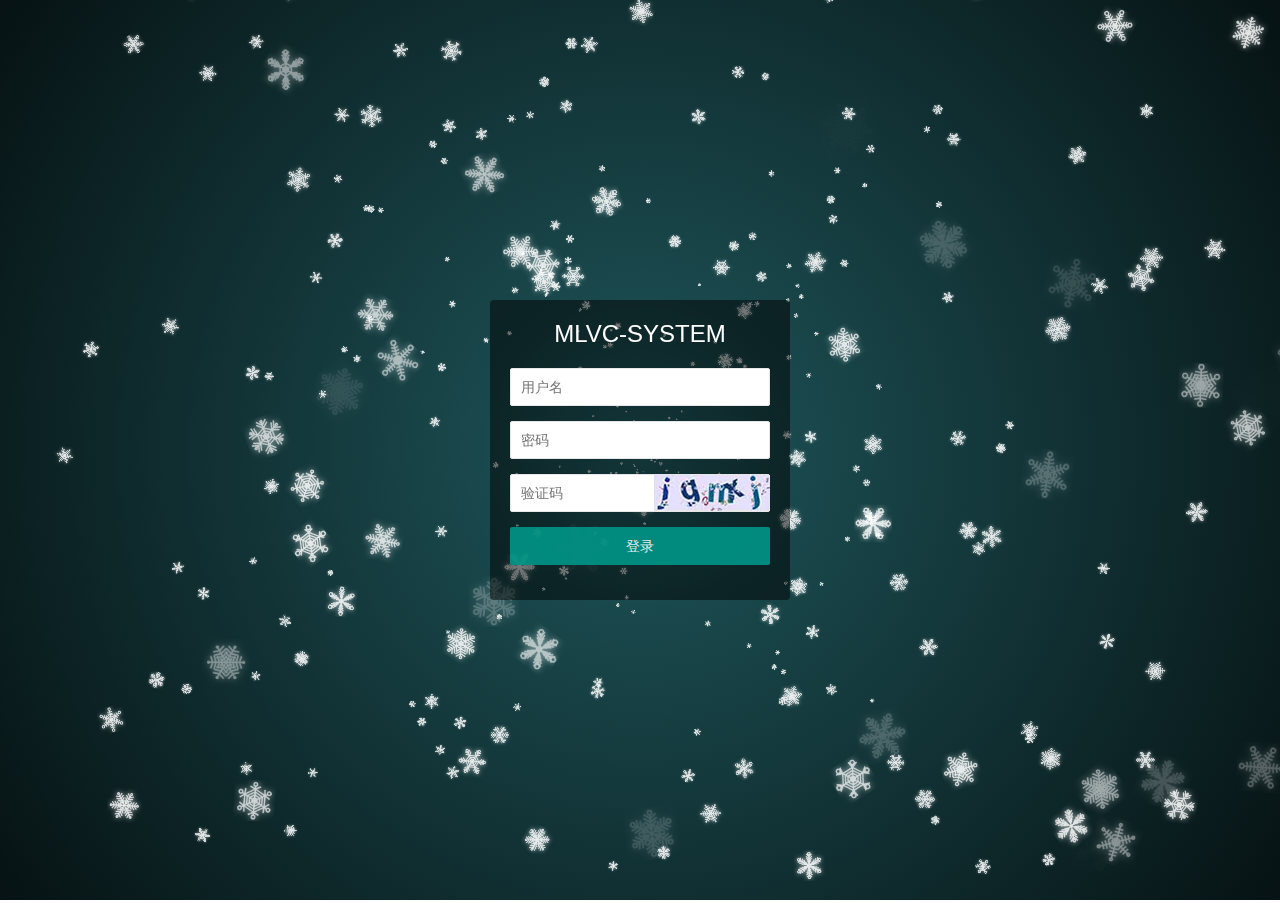
<file: login.html>
<!DOCTYPE html>
<html>
<head>
    <meta charset="utf-8">
    <title>登录--layui后台管理模板</title>
    <meta name="renderer" content="webkit">
    <meta http-equiv="X-UA-Compatible" content="IE=edge,chrome=1">
    <meta name="viewport" content="width=device-width, initial-scale=1, maximum-scale=1">
    <meta name="apple-mobile-web-app-status-bar-style" content="black">
    <meta name="apple-mobile-web-app-capable" content="yes">
    <meta name="format-detection" content="telephone=no">
    <link rel="stylesheet" href="layui/css/layui.css" media="all"/>
    <link rel="stylesheet" href="css/login.css" media="all"/>
</head>
<body>
<div id="jsi-snow-container" class="container"></div>
<div class="login">
    <h1>MLVC-SYSTEM</h1>

        <div class="layui-form-item">
            <input class="layui-input" name="username" placeholder="用户名" lay-verify="required" type="text" id="username"
                   autocomplete="off">
        </div>
        <div class="layui-form-item">
            <input class="layui-input" name="password" id="password" placeholder="密码" lay-verify="required" type="password"
                   autocomplete="off">
        </div>
        <div class="layui-form-item form_code">
            <input class="layui-input" name="code" placeholder="验证码" lay-verify="required" type="text"
                   autocomplete="off">
            <div class="code"><img src="images/code.jpg" width="116" height="36"></div>
        </div>
        <button class="layui-btn login_btn" id="login">登录</button>

</div>
<script type="text/javascript" src="js/jquery.min.js"></script>
<script type="text/javascript" src="layui/layui.js"></script>
<script type="text/javascript" src="page/login/login.js"></script>
<script type="text/javascript" src="js/snow_canvas.js"></script>
</body>
</html>
</file>
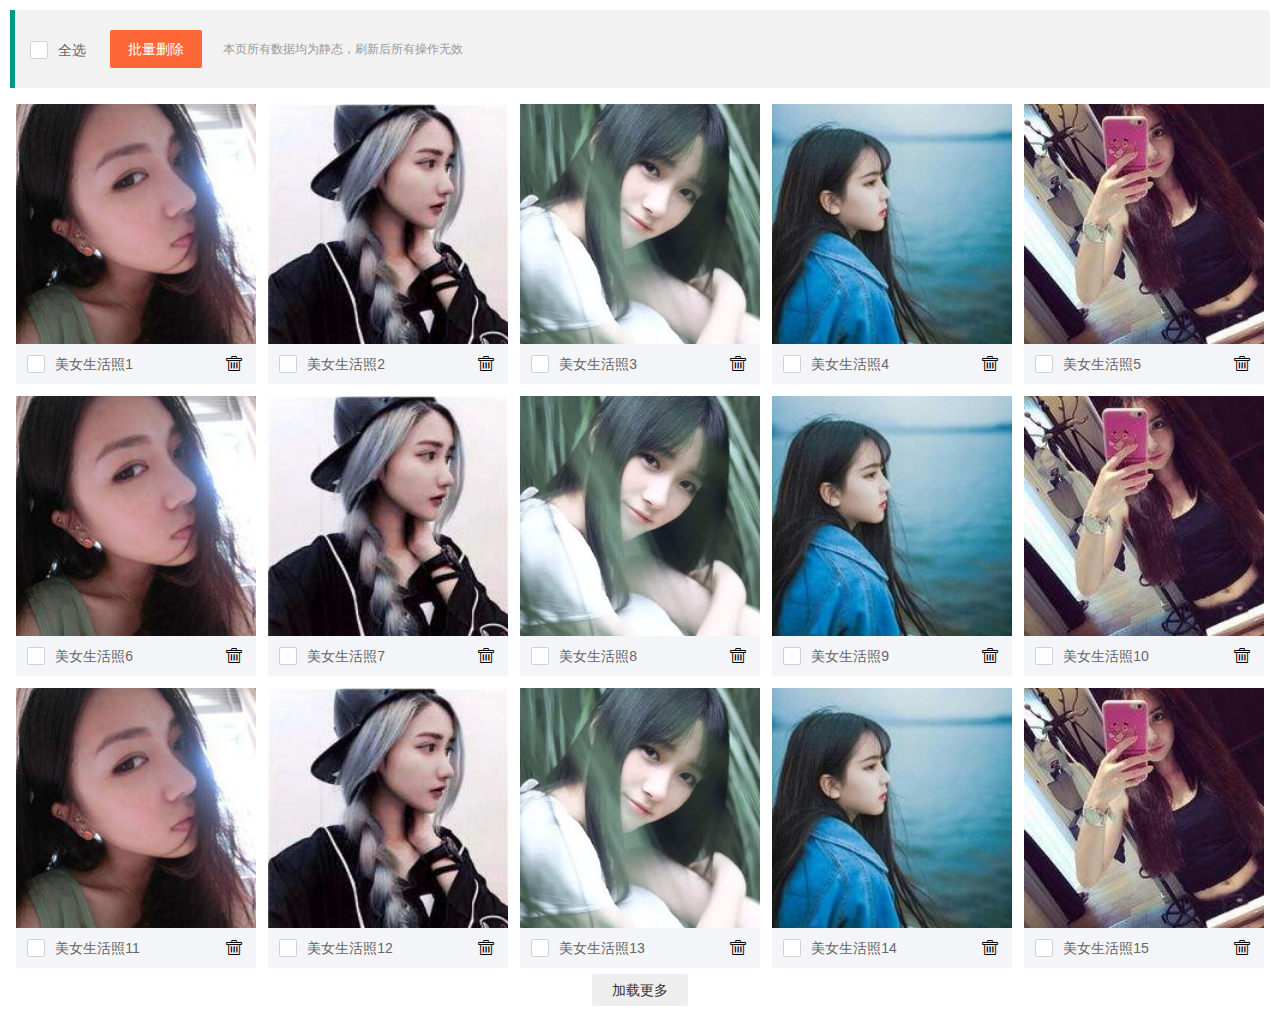
<file: page/img/images.html>
<!DOCTYPE html>
<html>
<head>
	<meta charset="utf-8">
	<title>图片总数--layui后台管理模板</title>
	<meta name="renderer" content="webkit">
	<meta http-equiv="X-UA-Compatible" content="IE=edge,chrome=1">
	<meta name="viewport" content="width=device-width, initial-scale=1, maximum-scale=1">
	<meta name="apple-mobile-web-app-status-bar-style" content="black">
	<meta name="apple-mobile-web-app-capable" content="yes">
	<meta name="format-detection" content="telephone=no">
	<link rel="stylesheet" href="../../layui/css/layui.css" media="all" />
	<link rel="stylesheet" href="../../css/images.css" media="all" />
</head>
<body class="childrenBody">
	<form class="layui-form">
		<blockquote class="layui-elem-quote news_search">
			<div class="layui-inline">
				<input type="checkbox" name="selectAll" id="selectAll" lay-filter="selectAll" lay-skin="primary" title="全选">
			</div>
			<div class="layui-inline">
				<a class="layui-btn layui-btn-danger batchDel">批量删除</a>
			</div>
			<div class="layui-inline">
				<div class="layui-form-mid layui-word-aux">　本页所有数据均为静态，刷新后所有操作无效</div>
			</div>
		</blockquote>
		<ul id="Images"></ul>
	</form>
	<script type="text/javascript" src="../../layui/layui.js"></script>
	<script type="text/javascript" src="images.js"></script>
</body>
</html>
</file>
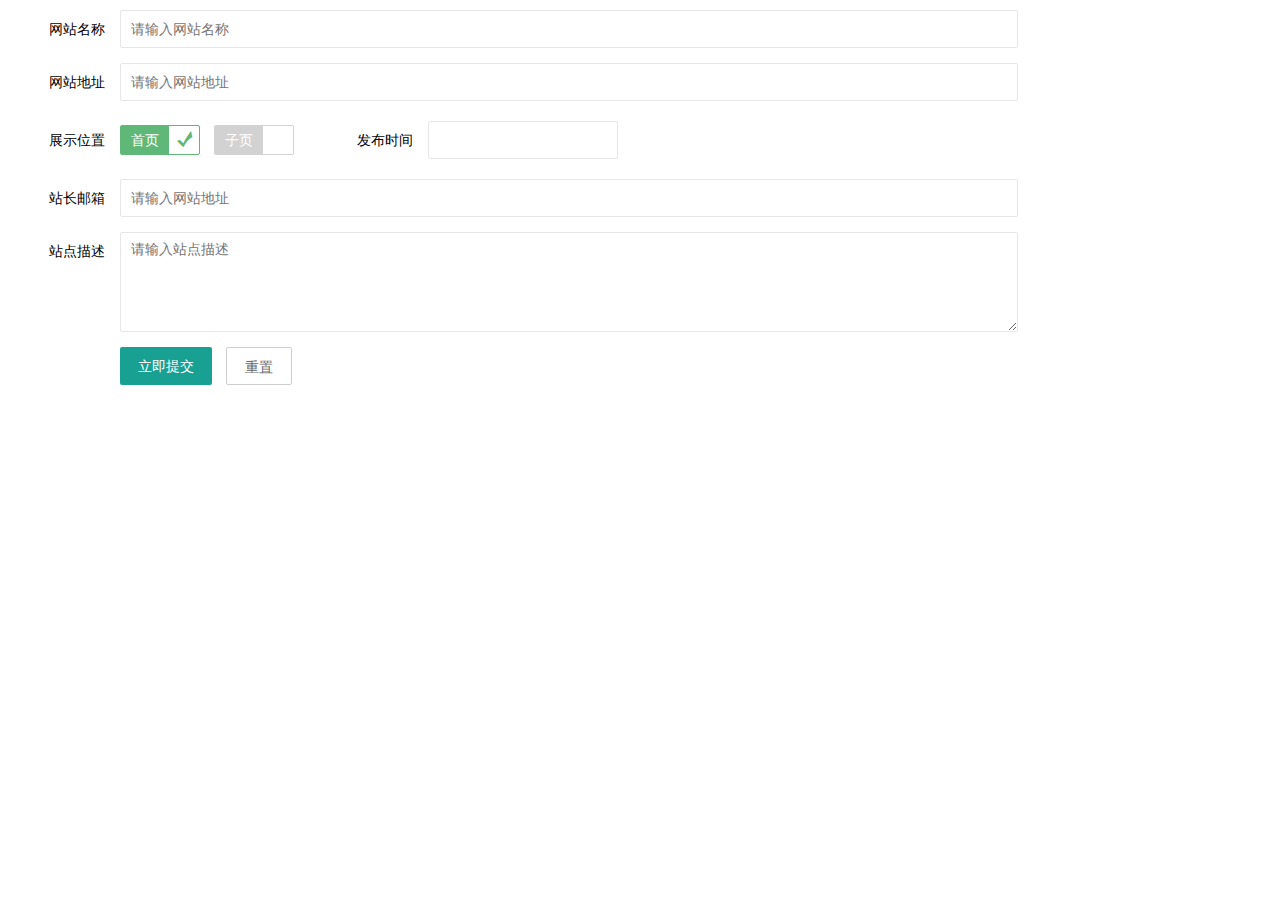
<file: page/links/linksAdd.html>
<!DOCTYPE html>
<html>
<head>
	<meta charset="utf-8">
	<title>文章添加--layui后台管理模板</title>
	<meta name="renderer" content="webkit">
	<meta http-equiv="X-UA-Compatible" content="IE=edge,chrome=1">
	<meta name="viewport" content="width=device-width, initial-scale=1, maximum-scale=1">
	<meta name="apple-mobile-web-app-status-bar-style" content="black">
	<meta name="apple-mobile-web-app-capable" content="yes">
	<meta name="format-detection" content="telephone=no">
	<link rel="stylesheet" href="../../layui/css/layui.css" media="all" />
</head>
<body class="childrenBody">
	<form class="layui-form" style="width:80%;">
		<div class="layui-form-item">
			<label class="layui-form-label">网站名称</label>
			<div class="layui-input-block">
				<input type="text" class="layui-input linksName" lay-verify="required" placeholder="请输入网站名称">
			</div>
		</div>
		<div class="layui-form-item">
			<label class="layui-form-label">网站地址</label>
			<div class="layui-input-block">
				<input type="tel" class="layui-input linksUrl" lay-verify="required|url" placeholder="请输入网站地址">
			</div>
		</div>
		<div class="layui-form-item">
			<div class="layui-inline">
				<label class="layui-form-label">展示位置</label>
				<div class="layui-input-block">
					<input type="checkbox" name="homePage" class="homePage" title="首页" checked>
					<input type="checkbox" name="subPage" class="subPage" title="子页">
				</div>
			</div>
			<div class="layui-inline">		
				<label class="layui-form-label">发布时间</label>
				<div class="layui-input-inline">
					<input type="text" class="layui-input linksTime" lay-verify="date" onclick="layui.laydate({elem:this})">
				</div>
			</div>
		</div>
		<div class="layui-form-item">
			<label class="layui-form-label">站长邮箱</label>
			<div class="layui-input-block">
				<input type="text" class="layui-input masterEmail" lay-verify="email" placeholder="请输入网站地址">
			</div>
		</div>
		<div class="layui-form-item">
			<label class="layui-form-label">站点描述</label>
			<div class="layui-input-block">
				<textarea placeholder="请输入站点描述" class="layui-textarea linksDesc"></textarea>
			</div>
		</div>
		<div class="layui-form-item">
			<div class="layui-input-block">
				<button class="layui-btn" lay-submit="" lay-filter="addLinks">立即提交</button>
				<button type="reset" class="layui-btn layui-btn-primary">重置</button>
		    </div>
		</div>
	</form>
	<script type="text/javascript" src="../../layui/layui.js"></script>
	<script type="text/javascript" src="linksAdd.js"></script>
</body>
</html>
</file>
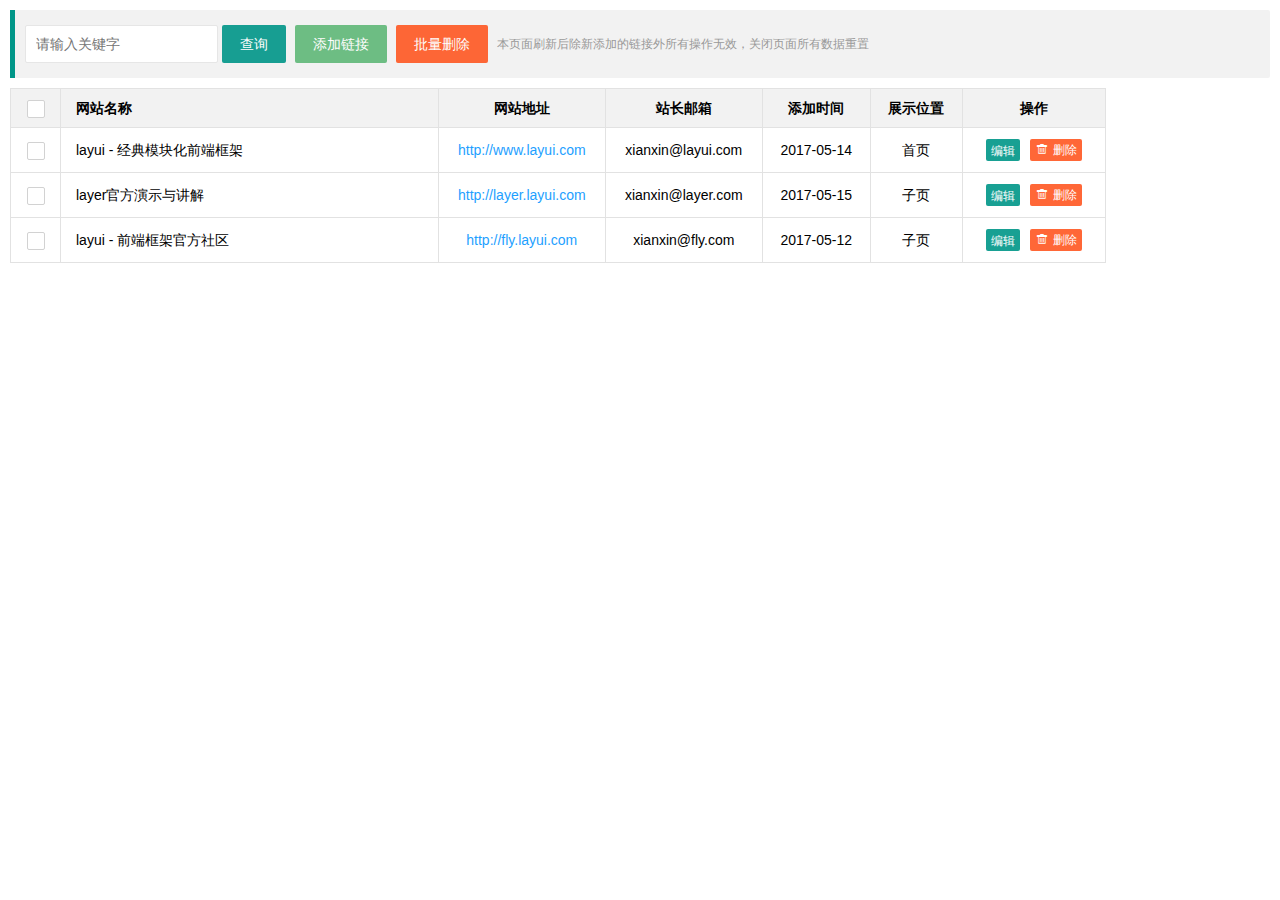
<file: page/links/linksList.html>
<!DOCTYPE html>
<html>
<head>
	<meta charset="utf-8">
	<title>文章列表--layui后台管理模板</title>
	<meta name="renderer" content="webkit">
	<meta http-equiv="X-UA-Compatible" content="IE=edge,chrome=1">
	<meta name="viewport" content="width=device-width, initial-scale=1, maximum-scale=1">
	<meta name="apple-mobile-web-app-status-bar-style" content="black">
	<meta name="apple-mobile-web-app-capable" content="yes">
	<meta name="format-detection" content="telephone=no">
	<link rel="stylesheet" href="../../layui/css/layui.css" media="all" />
	<link rel="stylesheet" href="//at.alicdn.com/t/font_tnyc012u2rlwstt9.css" media="all" />
	<link rel="stylesheet" href="../../css/news.css" media="all" />
</head>
<body class="childrenBody">
	<blockquote class="layui-elem-quote news_search">
		<div class="layui-inline">
		    <div class="layui-input-inline">
		    	<input type="text" value="" placeholder="请输入关键字" class="layui-input search_input">
		    </div>
		    <a class="layui-btn search_btn">查询</a>
		</div>
		<div class="layui-inline">
			<a class="layui-btn linksAdd_btn" style="background-color:#5FB878">添加链接</a>
		</div>
		<div class="layui-inline">
			<a class="layui-btn layui-btn-danger batchDel">批量删除</a>
		</div>
		<div class="layui-inline">
			<div class="layui-form-mid layui-word-aux">本页面刷新后除新添加的链接外所有操作无效，关闭页面所有数据重置</div>
		</div>
	</blockquote>
	<div class="layui-form links_list">
	  	<table class="layui-table">
		    <colgroup>
				<col width="50">
				<col width="30%">
				<col>
				<col>
				<col>
				<col>
				<col>
				<col width="13%">
		    </colgroup>
		    <thead>
				<tr>
					<th><input type="checkbox" name="" lay-skin="primary" lay-filter="allChoose" id="allChoose"></th>
					<th style="text-align:left;">网站名称</th>
					<th>网站地址</th>
					<th>站长邮箱</th>
					<th>添加时间</th>
					<th>展示位置</th>
					<th>操作</th>
				</tr> 
		    </thead>
		    <tbody class="links_content"></tbody>
		</table>
	</div>
	<div id="page"></div>
	<script type="text/javascript" src="../../layui/layui.js"></script>
	<script type="text/javascript" src="linksList.js"></script>
</body>
</html>
</file>
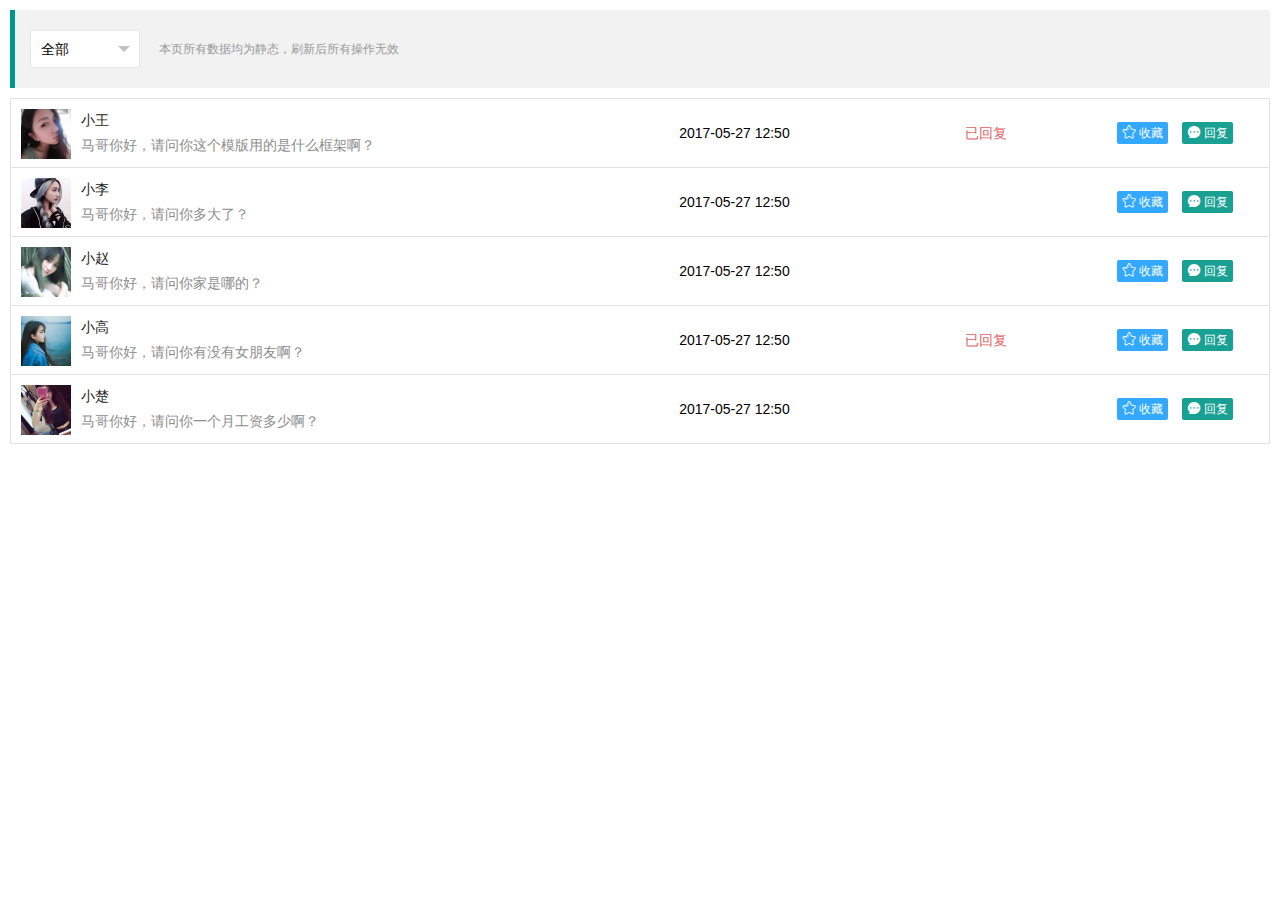
<file: page/message/message.html>
<!DOCTYPE html>
<html>
<head>
	<meta charset="utf-8">
	<title>消息列表--layui后台管理模板</title>
	<meta name="renderer" content="webkit">
	<meta http-equiv="X-UA-Compatible" content="IE=edge,chrome=1">
	<meta name="viewport" content="width=device-width, initial-scale=1, maximum-scale=1">
	<meta name="apple-mobile-web-app-status-bar-style" content="black">
	<meta name="apple-mobile-web-app-capable" content="yes">
	<meta name="format-detection" content="telephone=no">
	<link rel="stylesheet" href="../../layui/css/layui.css" media="all" />
	<link rel="stylesheet" href="//at.alicdn.com/t/font_tnyc012u2rlwstt9.css" media="all" />
	<link rel="stylesheet" href="../../css/message.css" media="all" />
</head>
<body class="childrenBody">
	<form class="layui-form">
		<blockquote class="layui-elem-quote news_search">
			<div class="layui-inline selectMsg">
				<select name="msgColl" lay-filter="selectMsg">
					<option value="0">全部</option>
			        <option value="1">已收藏</option>
			    </select>
			</div>
			<div class="layui-inline">
				<div class="layui-form-mid layui-word-aux">本页所有数据均为静态，刷新后所有操作无效</div>
			</div>
		</blockquote>
		<table class="layui-table msg_box" lay-skin="line">
			<colgroup>
				<col width="45%">
				<col width="25%">
				<col width="15%">
				<col>
			</colgroup>
			<tbody class="msgHtml"></tbody>
		</table>
	</form>
	<script type="text/javascript" src="../../layui/layui.js"></script>
	<script type="text/javascript" src="message.js"></script>
</body>
</html>
</file>
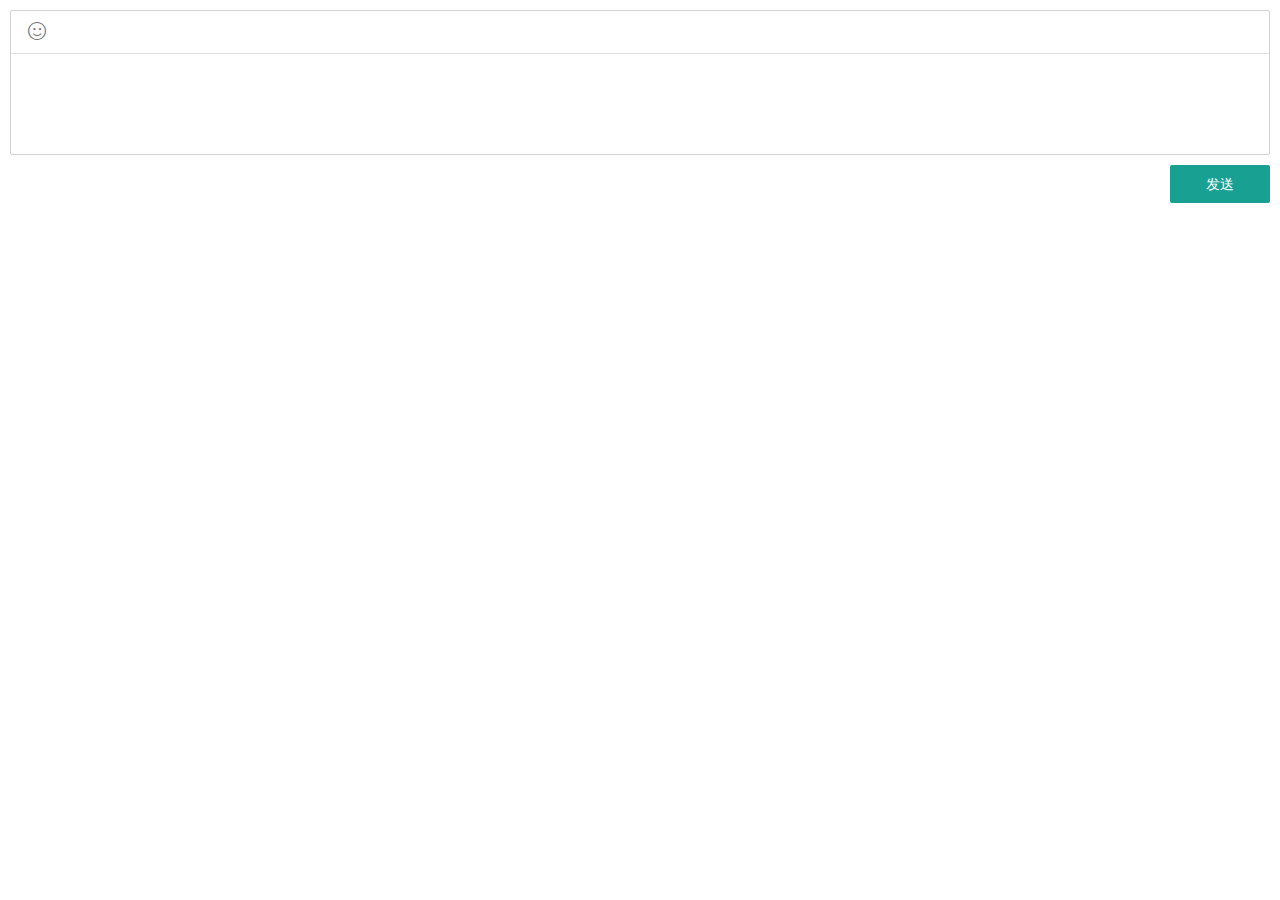
<file: page/message/messageReply.html>
<!DOCTYPE html>
<html>
<head>
	<meta charset="utf-8">
	<title>消息回复--layui后台管理模板</title>
	<meta name="renderer" content="webkit">
	<meta http-equiv="X-UA-Compatible" content="IE=edge,chrome=1">
	<meta name="viewport" content="width=device-width, initial-scale=1, maximum-scale=1">
	<meta name="apple-mobile-web-app-status-bar-style" content="black">
	<meta name="apple-mobile-web-app-capable" content="yes">
	<meta name="format-detection" content="telephone=no">
	<link rel="stylesheet" href="../../layui/css/layui.css" media="all" />
	<link rel="stylesheet" href="//at.alicdn.com/t/font_tnyc012u2rlwstt9.css" media="all" />
	<link rel="stylesheet" href="../../css/message.css" media="all" />
</head>
<body class="childrenBody">
	<form class="layui-form">
		<div class="replay_edit">
			<textarea class="layui-textarea" id="msgReply"></textarea>
			<a class="layui-btn send_msg">发送</a>
		</div>
		<table class="layui-table msg_box" lay-skin="line">
			<colgroup>
				<col width="50%">
				<col width="30%">
				<col>
			</colgroup>
			<tbody class="msgReplyHtml"></tbody>
		</table>
	</form>
	<script type="text/javascript" src="../../layui/layui.js"></script>
	<script type="text/javascript" src="message.js"></script>
</body>
</html>
</file>
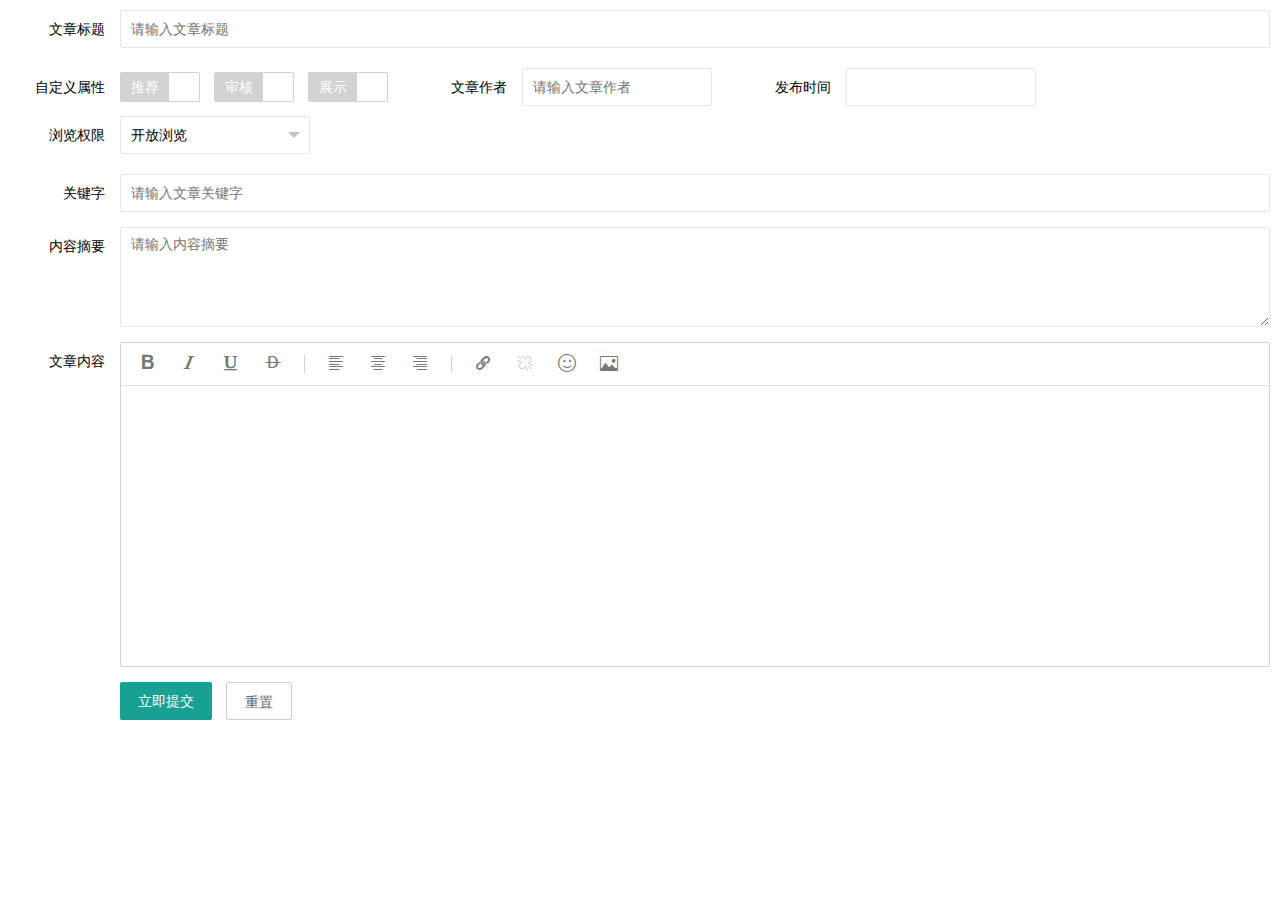
<file: page/news/newsAdd.html>
<!DOCTYPE html>
<html>
<head>
	<meta charset="utf-8">
	<title>文章添加--layui后台管理模板</title>
	<meta name="renderer" content="webkit">
	<meta http-equiv="X-UA-Compatible" content="IE=edge,chrome=1">
	<meta name="viewport" content="width=device-width, initial-scale=1, maximum-scale=1">
	<meta name="apple-mobile-web-app-status-bar-style" content="black">
	<meta name="apple-mobile-web-app-capable" content="yes">
	<meta name="format-detection" content="telephone=no">
	<link rel="stylesheet" href="../../layui/css/layui.css" media="all" />
</head>
<body class="childrenBody">
	<form class="layui-form">
		<div class="layui-form-item">
			<label class="layui-form-label">文章标题</label>
			<div class="layui-input-block">
				<input type="text" class="layui-input newsName" lay-verify="required" placeholder="请输入文章标题">
			</div>
		</div>
		<div class="layui-form-item">
			<div class="layui-inline">
				<label class="layui-form-label">自定义属性</label>
				<div class="layui-input-block">
					<input type="checkbox" name="tuijian" class="tuijian" title="推荐">
					<input type="checkbox" name="shenhe" class="newsStatus" title="审核">
					<input type="checkbox" name="show" class="isShow" title="展示">
				</div>
			</div>
			<div class="layui-inline">		
				<label class="layui-form-label">文章作者</label>
				<div class="layui-input-inline">
					<input type="text" class="layui-input newsAuthor" lay-verify="required" placeholder="请输入文章作者">
				</div>
			</div>
			<div class="layui-inline">		
				<label class="layui-form-label">发布时间</label>
				<div class="layui-input-inline">
					<input type="text" class="layui-input newsTime" lay-verify="required|date" onclick="layui.laydate({elem:this})">
				</div>
			</div>
			<div class="layui-inline">
				<label class="layui-form-label">浏览权限</label>
				<div class="layui-input-inline">
					<select name="browseLook" class="newsLook" lay-filter="browseLook">
				        <option value="0">开放浏览</option>
				        <option value="1">会员浏览</option>
				    </select>
				</div>
			</div>
		</div>
		<div class="layui-form-item">
			<label class="layui-form-label">关键字</label>
			<div class="layui-input-block">
				<input type="text" class="layui-input" placeholder="请输入文章关键字">
			</div>
		</div>
		<div class="layui-form-item">
			<label class="layui-form-label">内容摘要</label>
			<div class="layui-input-block">
				<textarea placeholder="请输入内容摘要" class="layui-textarea"></textarea>
			</div>
		</div>
		<div class="layui-form-item">
			<label class="layui-form-label">文章内容</label>
			<div class="layui-input-block">
				<textarea class="layui-textarea layui-hide" name="content" lay-verify="content" id="news_content"></textarea>
			</div>
		</div>
		<div class="layui-form-item">
			<div class="layui-input-block">
				<button class="layui-btn" lay-submit="" lay-filter="addNews">立即提交</button>
				<button type="reset" class="layui-btn layui-btn-primary">重置</button>
		    </div>
		</div>
	</form>
	<script type="text/javascript" src="../../layui/layui.js"></script>
	<script type="text/javascript" src="newsAdd.js"></script>
</body>
</html>
</file>
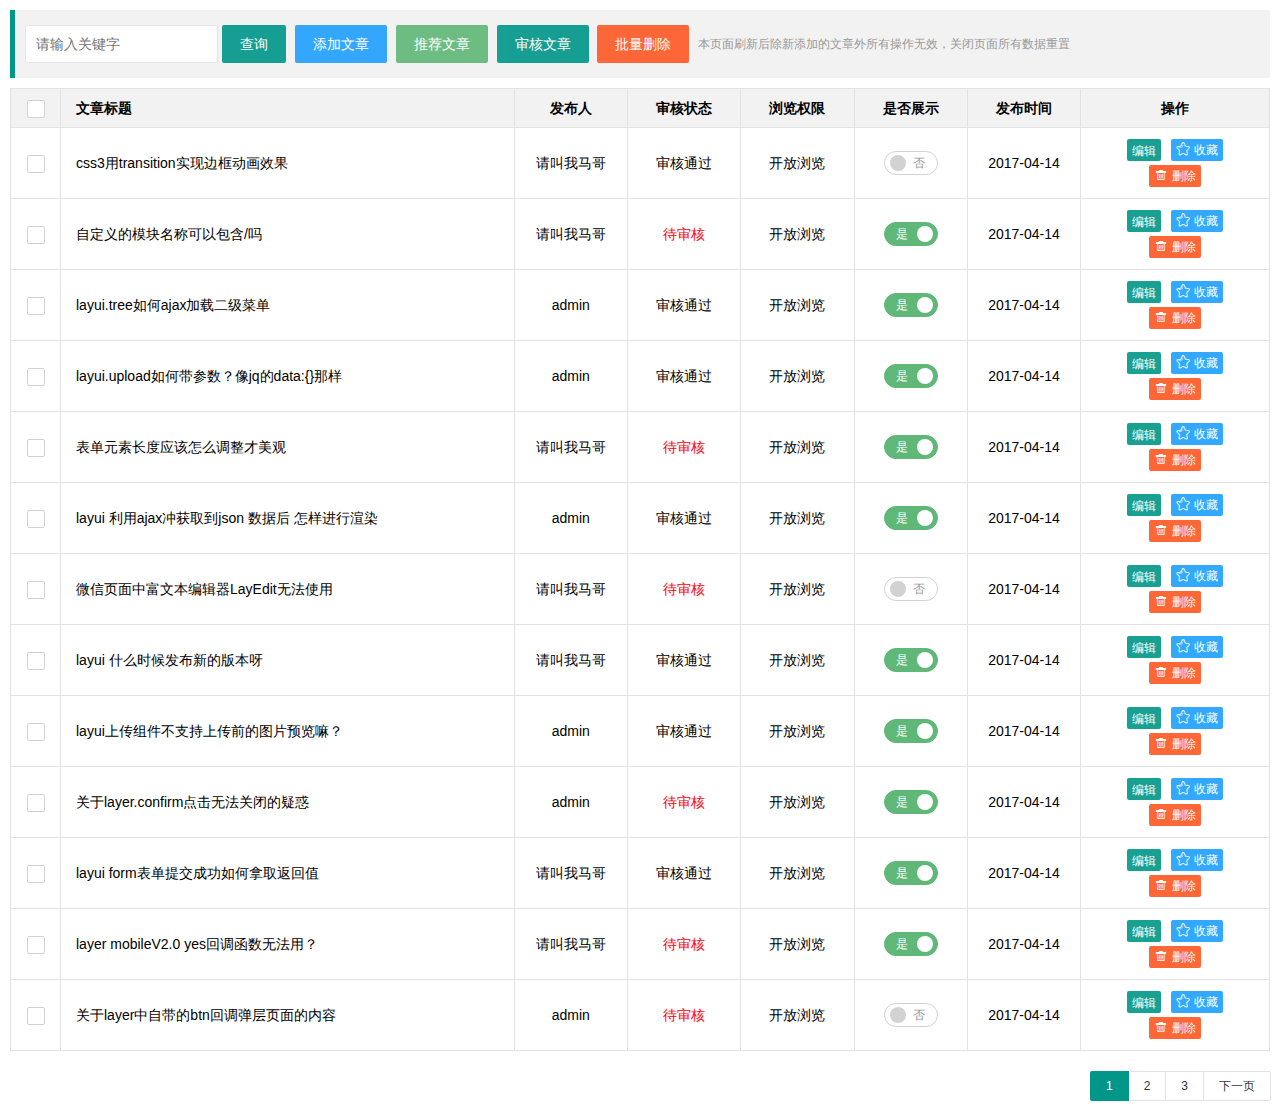
<file: page/news/newsList.html>
<!DOCTYPE html>
<html>
<head>
	<meta charset="utf-8">
	<title>文章列表--layui后台管理模板</title>
	<meta name="renderer" content="webkit">
	<meta http-equiv="X-UA-Compatible" content="IE=edge,chrome=1">
	<meta name="viewport" content="width=device-width, initial-scale=1, maximum-scale=1">
	<meta name="apple-mobile-web-app-status-bar-style" content="black">
	<meta name="apple-mobile-web-app-capable" content="yes">
	<meta name="format-detection" content="telephone=no">
	<link rel="stylesheet" href="../../layui/css/layui.css" media="all" />
	<link rel="stylesheet" href="//at.alicdn.com/t/font_tnyc012u2rlwstt9.css" media="all" />
	<link rel="stylesheet" href="../../css/news.css" media="all" />
</head>
<body class="childrenBody">
	<blockquote class="layui-elem-quote news_search">
		<div class="layui-inline">
		    <div class="layui-input-inline">
		    	<input type="text" value="" placeholder="请输入关键字" class="layui-input search_input">
		    </div>
		    <a class="layui-btn search_btn">查询</a>
		</div>
		<div class="layui-inline">
			<a class="layui-btn layui-btn-normal newsAdd_btn">添加文章</a>
		</div>
		<div class="layui-inline">
			<a class="layui-btn recommend" style="background-color:#5FB878">推荐文章</a>
		</div>
		<div class="layui-inline">
			<a class="layui-btn audit_btn">审核文章</a>
		</div>
		<div class="layui-inline">
			<a class="layui-btn layui-btn-danger batchDel">批量删除</a>
		</div>
		<div class="layui-inline">
			<div class="layui-form-mid layui-word-aux">本页面刷新后除新添加的文章外所有操作无效，关闭页面所有数据重置</div>
		</div>
	</blockquote>
	<div class="layui-form news_list">
	  	<table class="layui-table">
		    <colgroup>
				<col width="50">
				<col>
				<col width="9%">
				<col width="9%">
				<col width="9%">
				<col width="9%">
				<col width="9%">
				<col width="15%">
		    </colgroup>
		    <thead>
				<tr>
					<th><input type="checkbox" name="" lay-skin="primary" lay-filter="allChoose" id="allChoose"></th>
					<th style="text-align:left;">文章标题</th>
					<th>发布人</th>
					<th>审核状态</th>
					<th>浏览权限</th>
					<th>是否展示</th>
					<th>发布时间</th>
					<th>操作</th>
				</tr> 
		    </thead>
		    <tbody class="news_content"></tbody>
		</table>
	</div>
	<div id="page"></div>
	<script type="text/javascript" src="../../layui/layui.js"></script>
	<script type="text/javascript" src="newsList.js"></script>
</body>
</html>
</file>
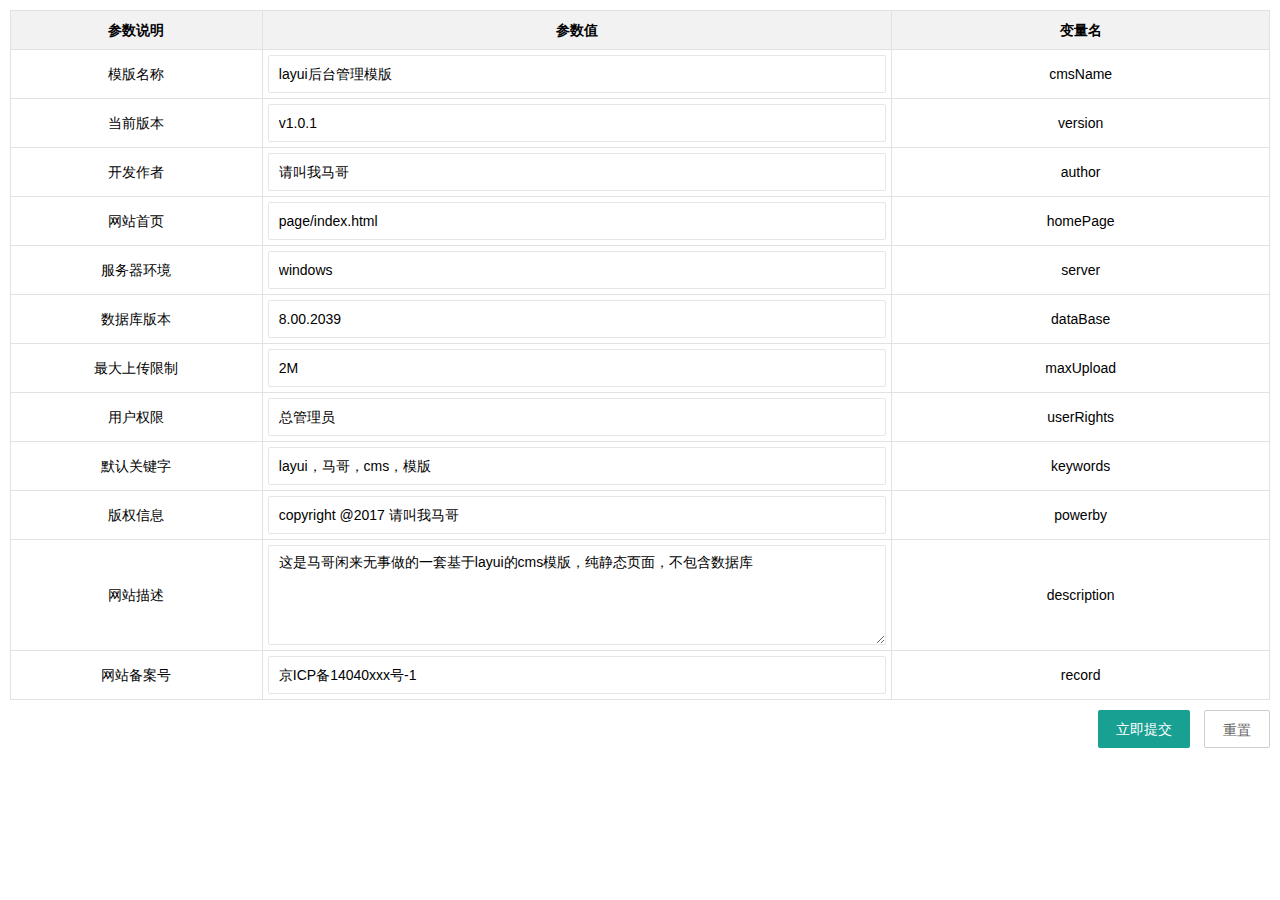
<file: page/systemParameter/systemParameter.html>
<!DOCTYPE html>
<html>
<head>
	<meta charset="utf-8">
	<title>系统基本参数--layui后台管理模板</title>
	<meta name="renderer" content="webkit">
	<meta http-equiv="X-UA-Compatible" content="IE=edge,chrome=1">
	<meta name="viewport" content="width=device-width, initial-scale=1, maximum-scale=1">
	<meta name="apple-mobile-web-app-status-bar-style" content="black">
	<meta name="apple-mobile-web-app-capable" content="yes">
	<meta name="format-detection" content="telephone=no">
	<link rel="stylesheet" href="../../layui/css/layui.css" media="all" />
	<style type="text/css">
		.layui-table td, .layui-table th{ text-align: center; }
		.layui-table td{ padding:5px; }
	</style>
</head>
<body class="childrenBody">
	<form class="layui-form">
		<table class="layui-table">
			<colgroup>
				<col width="20%">
				<col width="50%">
				<col>
		    </colgroup>
		    <thead>
		    	<tr>
		    		<th>参数说明</th>
		    		<th>参数值</th>
		    		<th>变量名</th>
		    	</tr>
		    </thead>
		    <tbody>
		    	<tr>
		    		<td>模版名称</td>
		    		<td><input type="text" class="layui-input cmsName" lay-verify="required" placeholder="请输入模版名称"></td>
		    		<td>cmsName</td>
		    	</tr>
		    	<tr>
		    		<td>当前版本</td>
		    		<td><input type="text" class="layui-input version" placeholder="请输入当前模版版本"></td>
		    		<td>version</td>
		    	</tr>
		    	<tr>
		    		<td>开发作者</td>
		    		<td><input type="text" class="layui-input author" placeholder="请输入开发作者"></td>
		    		<td>author</td>
		    	</tr>
		    	<tr>
		    		<td>网站首页</td>
		    		<td><input type="text" class="layui-input homePage" placeholder="请输入网站首页"></td>
		    		<td>homePage</td>
		    	</tr>
		    	<tr>
		    		<td>服务器环境</td>
		    		<td><input type="text" class="layui-input server" placeholder="请输入服务器环境"></td>
		    		<td>server</td>
		    	</tr>
		    	<tr>
		    		<td>数据库版本</td>
		    		<td><input type="text" class="layui-input dataBase" placeholder="请输入数据库版本"></td>
		    		<td>dataBase</td>
		    	</tr>
		    	<tr>
		    		<td>最大上传限制</td>
		    		<td><input type="text" class="layui-input maxUpload" placeholder="请输入最大上传限制"></td>
		    		<td>maxUpload</td>
		    	</tr>
		    	<tr>
		    		<td>用户权限</td>
		    		<td><input type="text" class="layui-input userRights" placeholder="请输入当前用户权限"></td>
		    		<td>userRights</td>
		    	</tr>
		    	<tr>
		    		<td>默认关键字</td>
		    		<td><input type="text" class="layui-input keywords" placeholder="请输入默认关键字"></td>
		    		<td>keywords</td>
		    	</tr>
		    	<tr>
		    		<td>版权信息</td>
		    		<td><input type="text" class="layui-input powerby" placeholder="请输入网站版权信息"></td>
		    		<td>powerby</td>
		    	</tr>
		    	<tr>
		    		<td>网站描述</td>
		    		<td><textarea placeholder="请输入网站描述" class="layui-textarea description"></textarea></td>
		    		<td>description</td>
		    	</tr>
		    	<tr>
		    		<td>网站备案号</td>
		    		<td><input type="text" class="layui-input record" placeholder="请输入网站备案号"></td>
		    		<td>record</td>
		    	</tr>
		    </tbody>
		</table>
		<div class="layui-form-item" style="text-align: right;">
			<div class="layui-input-block">
				<button class="layui-btn" lay-submit="" lay-filter="systemParameter">立即提交</button>
				<button type="reset" class="layui-btn layui-btn-primary">重置</button>
		    </div>
		</div>
	</form>
	<script type="text/javascript" src="../../layui/layui.js"></script>
	<script type="text/javascript" src="systemParameter.js"></script>
</body>
</html>
</file>
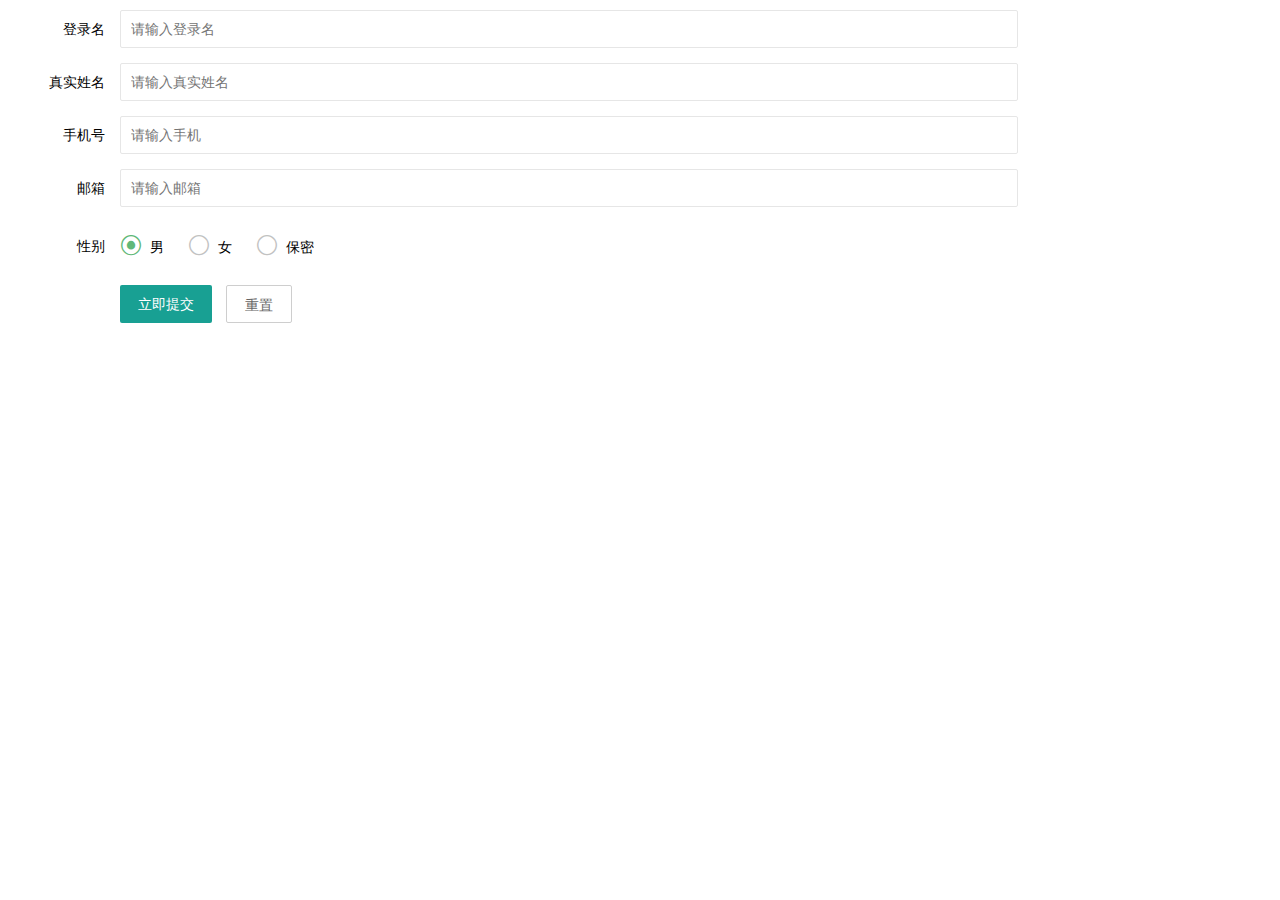
<file: page/user/addUser.html>
<!DOCTYPE html>
<html>
<head>
	<meta charset="utf-8">
	<title>会员添加--layui后台管理模板</title>
	<meta name="renderer" content="webkit">
	<meta http-equiv="X-UA-Compatible" content="IE=edge,chrome=1">
	<meta name="viewport" content="width=device-width, initial-scale=1, maximum-scale=1">
	<meta name="apple-mobile-web-app-status-bar-style" content="black">
	<meta name="apple-mobile-web-app-capable" content="yes">
	<meta name="format-detection" content="telephone=no">
	<link rel="stylesheet" href="../../layui/css/layui.css" media="all" />
	<style type="text/css">
		.layui-form-item .layui-inline{ width:33.333%; float:left; margin-right:0; }
		@media(max-width:1240px){
			.layui-form-item .layui-inline{ width:100%; float:none; }
		}
	</style>
</head>
<body class="childrenBody">
	<form class="layui-form" style="width:80%;">
		<div class="layui-form-item">
			<label class="layui-form-label">登录名</label>
			<div class="layui-input-block">
				<input type="text" class="layui-input username" name="username"  lay-verify="required" placeholder="请输入登录名">
				<input type="hidden" class="userid" name="userId">
				<input type="hidden" class="token" name="token">
			</div>
		</div>
		<div class="layui-form-item">
			<label class="layui-form-label">真实姓名</label>
			<div class="layui-input-block">
				<input type="text" class="layui-input realname" name="realname"  lay-verify="required" placeholder="请输入真实姓名">
			</div>
		</div>
		<div class="layui-form-item">
			<label class="layui-form-label">手机号</label>
			<div class="layui-input-block">
				<input type="text" class="layui-input phone" name="phone"  lay-verify="required" placeholder="请输入手机">
			</div>
		</div>
		<div class="layui-form-item">
			<label class="layui-form-label">邮箱</label>
			<div class="layui-input-block">
				<input type="text" class="layui-input useremail" name="email" lay-verify="email" placeholder="请输入邮箱">
			</div>
		</div>
		<div class="layui-form-item">
			<div class="layui-inline">
			    <label class="layui-form-label">性别</label>
			    <div class="layui-input-block gender">
			      	<input type="radio" name="gender" value="1" title="男" checked>
			      	<input type="radio" name="gender" value="2" title="女">
			      	<input type="radio" name="gender" value="0" title="保密">
			    </div>
		    </div>
		</div>
		<div class="layui-form-item">
			<div class="layui-input-block">
				<button class="layui-btn" lay-submit="" lay-filter="addUser">立即提交</button>
				<button type="reset" class="layui-btn layui-btn-primary">重置</button>
		    </div>
		</div>
	</form>
	<script type="text/javascript" src="../../layui/layui.js"></script>
	<script type="text/javascript" src="addUser.js"></script>
</body>
</html>
</file>
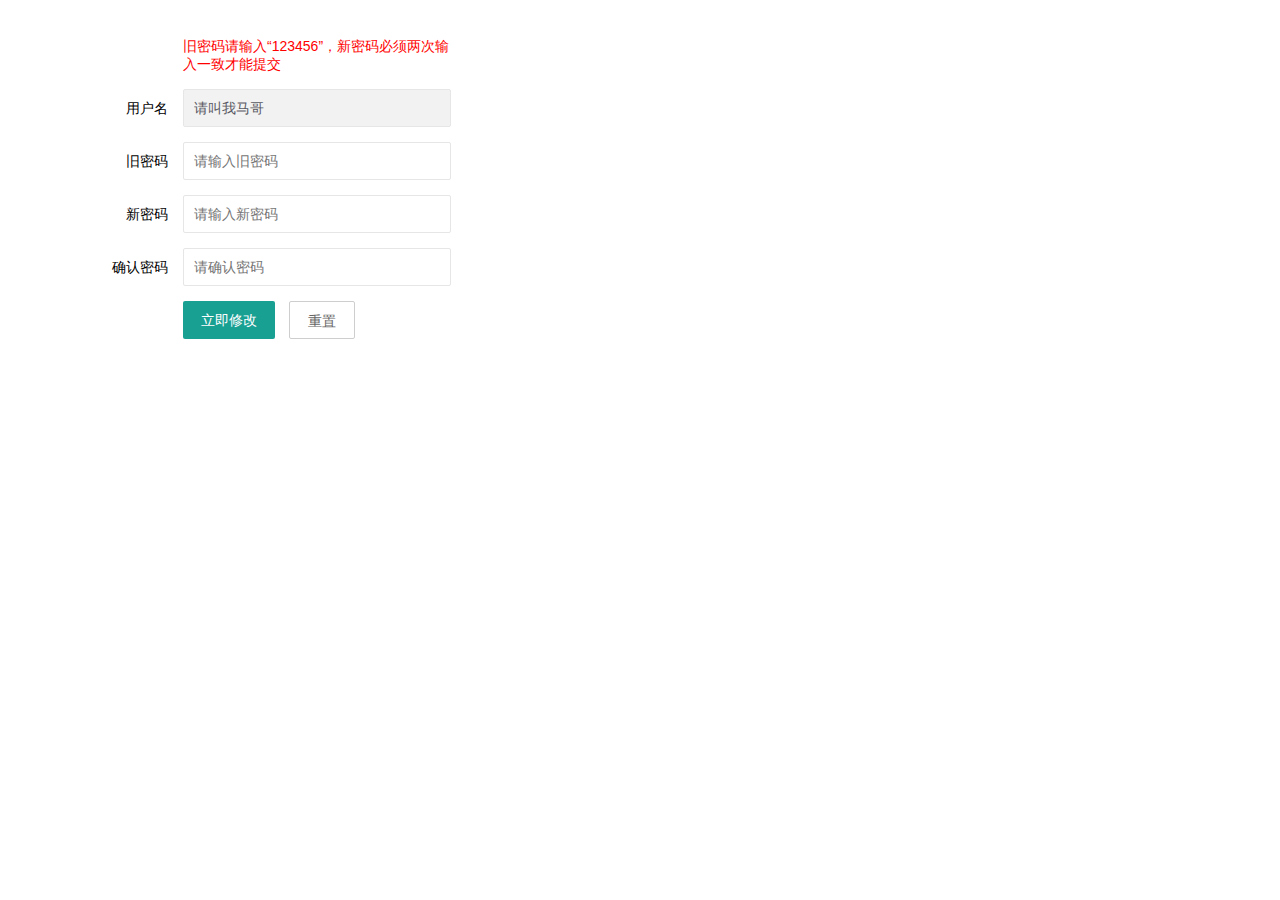
<file: page/user/changePwd.html>
<!DOCTYPE html>
<html>
<head>
	<meta charset="utf-8">
	<title>修改密码--layui后台管理模板</title>
	<meta name="renderer" content="webkit">
	<meta http-equiv="X-UA-Compatible" content="IE=edge,chrome=1">
	<meta name="viewport" content="width=device-width, initial-scale=1, maximum-scale=1">
	<meta name="apple-mobile-web-app-status-bar-style" content="black">
	<meta name="apple-mobile-web-app-capable" content="yes">
	<meta name="format-detection" content="telephone=no">
	<link rel="stylesheet" href="../../layui/css/layui.css" media="all" />
	<link rel="stylesheet" href="../../css/user.css" media="all" />
</head>
<body class="childrenBody">
	<form class="layui-form changePwd">
		<div style="margin:0 0 15px 110px;color:#f00;">旧密码请输入“123456”，新密码必须两次输入一致才能提交</div>
		<div class="layui-form-item">
		    <label class="layui-form-label">用户名</label>
		    <div class="layui-input-block">
		    	<input type="text" value="请叫我马哥" disabled class="layui-input layui-disabled">
		    </div>
		</div>
		<div class="layui-form-item">
		    <label class="layui-form-label">旧密码</label>
		    <div class="layui-input-block">
		    	<input type="password" value="" placeholder="请输入旧密码" lay-verify="required|oldPwd" class="layui-input pwd">
		    </div>
		</div>
		<div class="layui-form-item">
		    <label class="layui-form-label">新密码</label>
		    <div class="layui-input-block">
		    	<input type="password" value="" placeholder="请输入新密码" lay-verify="required|newPwd" id="oldPwd" class="layui-input pwd">
		    </div>
		</div>
		<div class="layui-form-item">
		    <label class="layui-form-label">确认密码</label>
		    <div class="layui-input-block">
		    	<input type="password" value="" placeholder="请确认密码" lay-verify="required|confirmPwd" class="layui-input pwd">
		    </div>
		</div>
		<div class="layui-form-item">
		    <div class="layui-input-block">
		    	<button class="layui-btn" lay-submit="" lay-filter="changePwd">立即修改</button>
				<button type="reset" class="layui-btn layui-btn-primary">重置</button>
		    </div>
		</div>
	</form>
	<script type="text/javascript" src="../../layui/layui.js"></script>
	<script type="text/javascript" src="address.js"></script>
	<script type="text/javascript" src="user.js"></script>
</body>
</html>
</file>
<file: layui/css/layui.css>
/** layui-v1.0.9_rls MIT License By http://www.layui.com */
.layui-laypage a, a {
    text-decoration: none
}

.layui-btn, .layui-inline, img {
    vertical-align: middle
}

.layui-btn, .layui-unselect {
    -webkit-user-select: none;
    -ms-user-select: none;
    -moz-user-select: none
}

.layui-btn, .layui-tree li i, .layui-unselect {
    -moz-user-select: none
}

blockquote, body, button, dd, div, dl, dt, form, h1, h2, h3, h4, h5, h6, input, li, ol, p, pre, td, textarea, th, ul {
    margin: 0;
    padding: 0;
    -webkit-tap-highlight-color: rgba(0, 0, 0, 0)
}

a:active, a:hover {
    outline: 0
}

img {
    display: inline-block;
    border: none
}

li {
    list-style: none
}

table {
    border-collapse: collapse;
    border-spacing: 0
}

h1, h2, h3 {
    font-size: 14px;
    font-weight: 400
}

h4, h5, h6 {
    font-size: 100%;
    font-weight: 400
}

button, input, optgroup, option, select, textarea {
    font-family: inherit;
    font-size: inherit;
    font-style: inherit;
    font-weight: inherit;
    outline: 0
}

pre {
    white-space: pre-wrap;
    white-space: -moz-pre-wrap;
    white-space: -pre-wrap;
    white-space: -o-pre-wrap;
    word-wrap: break-word
}

::-webkit-scrollbar {
    width: 10px;
    height: 10px
}

::-webkit-scrollbar-button:vertical {
    display: none
}

::-webkit-scrollbar-corner, ::-webkit-scrollbar-track {
    background-color: #e2e2e2
}

::-webkit-scrollbar-thumb {
    border-radius: 0;
    background-color: rgba(0, 0, 0, .3)
}

::-webkit-scrollbar-thumb:vertical:hover {
    background-color: rgba(0, 0, 0, .35)
}

::-webkit-scrollbar-thumb:vertical:active {
    background-color: rgba(0, 0, 0, .38)
}

@font-face {
    font-family: layui-icon;
    src: url(../font/iconfont.eot?v=1.0.9);
    src: url(../font/iconfont.eot?v=1.0.9#iefix) format('embedded-opentype'), url(../font/iconfont.svg?v=1.0.9#iconfont) format('svg'), url(../font/iconfont.woff?v=1.0.9) format('woff'), url(../font/iconfont.ttf?v=1.0.9) format('truetype')
}

.layui-icon {
    font-family: layui-icon !important;
    font-size: 16px;
    font-style: normal;
    -webkit-font-smoothing: antialiased;
    -moz-osx-font-smoothing: grayscale
}

body {
    line-height: 24px;
    font: 14px Helvetica Neue, Helvetica, PingFang SC, \5FAE\8F6F\96C5\9ED1, Tahoma, Arial, sans-serif
}

hr {
    height: 1px;
    margin: 10px 0;
    border: 0;
    background-color: #e2e2e2;
    clear: both
}

a {
    color: #333
}

a:hover {
    color: #777
}

a cite {
    font-style: normal;
    *cursor: pointer
}

.layui-box, .layui-box * {
    -webkit-box-sizing: content-box !important;
    -moz-box-sizing: content-box !important;
    box-sizing: content-box !important
}

.layui-border-box, .layui-border-box * {
    -webkit-box-sizing: border-box !important;
    -moz-box-sizing: border-box !important;
    box-sizing: border-box !important
}

.layui-clear {
    clear: both;
    *zoom: 1
}

.layui-clear:after {
    content: '\20';
    clear: both;
    *zoom: 1;
    display: block;
    height: 0
}

.layui-inline {
    position: relative;
    display: inline-block;
    *display: inline;
    *zoom: 1
}

.layui-edge {
    position: absolute;
    width: 0;
    height: 0;
    border-style: dashed;
    border-color: transparent;
    overflow: hidden
}

.layui-elip {
    text-overflow: ellipsis;
    overflow: hidden;
    white-space: nowrap
}

.layui-disabled, .layui-disabled:hover {
    color: #d2d2d2 !important;
    cursor: not-allowed !important
}

.layui-circle {
    border-radius: 100%
}

.layui-show {
    display: block !important
}

.layui-hide {
    display: none !important
}

.layui-main {
    position: relative;
    width: 1140px;
    margin: 0 auto
}

.layui-header {
    position: relative;
    z-index: 1000;
    height: 60px
}

.layui-header a:hover {
    transition: all .5s;
    -webkit-transition: all .5s
}

.layui-side {
    position: fixed;
    top: 0;
    bottom: 0;
    z-index: 999;
    width: 200px;
    overflow-x: hidden
}

.layui-side-scroll {
    width: 220px;
    height: 100%;
    overflow-x: hidden
}

.layui-body {
    position: absolute;
    left: 200px;
    right: 0;
    top: 0;
    bottom: 0;
    z-index: 998;
    width: auto;
    overflow: hidden;
    overflow-y: auto;
    -webkit-box-sizing: border-box;
    -moz-box-sizing: border-box;
    box-sizing: border-box
}

.layui-layout-admin .layui-header {
    background-color: #23262E
}

.layui-layout-admin .layui-side {
    top: 60px;
    width: 200px;
    overflow-x: hidden
}

.layui-layout-admin .layui-body {
    top: 60px;
    bottom: 44px
}

.layui-layout-admin .layui-main {
    width: auto;
    margin: 0 15px
}

.layui-layout-admin .layui-footer {
    position: fixed;
    left: 200px;
    right: 0;
    bottom: 0;
    height: 44px;
    background-color: #eee
}

.layui-btn, .layui-input, .layui-select, .layui-textarea, .layui-upload-button {
    outline: 0;
    -webkit-transition: border-color .3s cubic-bezier(.65, .05, .35, .5);
    transition: border-color .3s cubic-bezier(.65, .05, .35, .5);
    -webkit-box-sizing: border-box !important;
    -moz-box-sizing: border-box !important;
    box-sizing: border-box !important
}

.layui-elem-quote {
    margin-bottom: 10px;
    padding: 15px;
    line-height: 22px;
    border-left: 5px solid #009688;
    border-radius: 0 2px 2px 0;
    background-color: #f2f2f2;
}

.layui-quote-nm {
    border-color: #e2e2e2;
    border-style: solid;
    border-width: 1px 1px 1px 5px;
    background: 0 0
}

.layui-elem-field {
    margin-bottom: 10px;
    padding: 0;
    border: 1px solid #e2e2e2
}

.layui-elem-field legend {
    margin-left: 20px;
    padding: 0 10px;
    font-size: 20px;
    font-weight: 300
}

.layui-field-title {
    margin: 10px 0 20px;
    border: none;
    border-top: 1px solid #e2e2e2
}

.layui-field-box {
    padding: 10px 15px
}

.layui-field-title .layui-field-box {
    padding: 10px 0
}

.layui-progress {
    position: relative;
    height: 6px;
    border-radius: 20px;
    background-color: #e2e2e2
}

.layui-progress-bar {
    position: absolute;
    width: 0;
    max-width: 100%;
    height: 6px;
    border-radius: 20px;
    text-align: right;
    background-color: #5FB878;
    transition: all .3s;
    -webkit-transition: all .3s
}

.layui-progress-big, .layui-progress-big .layui-progress-bar {
    height: 18px;
    line-height: 18px
}

.layui-progress-text {
    position: relative;
    top: -18px;
    line-height: 18px;
    font-size: 12px;
    color: #666
}

.layui-progress-big .layui-progress-text {
    position: static;
    padding: 0 10px;
    color: #fff
}

.layui-collapse {
    border: 1px solid #e2e2e2;
    border-radius: 2px
}

.layui-colla-item {
    border-top: 1px solid #e2e2e2
}

.layui-colla-item:first-child {
    border-top: none
}

.layui-colla-title {
    position: relative;
    height: 42px;
    line-height: 42px;
    padding: 0 15px 0 35px;
    color: #333;
    background-color: #f2f2f2;
    cursor: pointer
}

.layui-colla-content {
    display: none;
    padding: 10px 15px;
    line-height: 22px;
    border-top: 1px solid #e2e2e2;
    color: #666
}

.layui-colla-icon {
    position: absolute;
    left: 15px;
    top: 0;
    font-size: 14px
}

.layui-bg-red {
    background-color: #FF5722
}

.layui-bg-orange {
    background-color: #F7B824
}

.layui-bg-green {
    background-color: #009688
}

.layui-bg-cyan {
    background-color: #2F4056
}

.layui-bg-blue {
    background-color: #1E9FFF
}

.layui-bg-black {
    background-color: #393D49
}

.layui-bg-gray {
    background-color: #eee
}

.layui-word-aux {
    font-size: 12px;
    color: #999;
    padding: 0 5px
}

.layui-btn {
    display: inline-block;
    height: 38px;
    line-height: 38px;
    padding: 0 18px;
    background-color: #009688;
    color: #fff;
    white-space: nowrap;
    text-align: center;
    font-size: 14px;
    border: none;
    border-radius: 2px;
    cursor: pointer;
    opacity: .9;
    filter: alpha(opacity=90)
}

.layui-btn:hover {
    opacity: .8;
    filter: alpha(opacity=80);
    color: #fff
}

.layui-btn:active {
    opacity: 1;
    filter: alpha(opacity=100)
}

.layui-btn + .layui-btn {
    margin-left: 10px
}

.layui-btn-radius {
    border-radius: 100px
}

.layui-btn .layui-icon {
    font-size: 18px;
    vertical-align: bottom
}

.layui-btn-primary {
    border: 1px solid #C9C9C9;
    background-color: #fff;
    color: #555
}

.layui-btn-primary:hover {
    border-color: #009688;
    color: #333
}

.layui-btn-normal {
    background-color: #1E9FFF
}

.layui-btn-warm {
    background-color: #F7B824
}

.layui-btn-danger {
    background-color: #FF5722
}

.layui-btn-disabled, .layui-btn-disabled:active, .layui-btn-disabled:hover {
    border: 1px solid #e6e6e6;
    background-color: #FBFBFB;
    color: #C9C9C9;
    cursor: not-allowed;
    opacity: 1
}

.layui-btn-big {
    height: 44px;
    line-height: 44px;
    padding: 0 25px;
    font-size: 16px
}

.layui-btn-small {
    height: 30px;
    line-height: 30px;
    padding: 0 10px;
    font-size: 12px
}

.layui-btn-small i {
    font-size: 16px !important
}

.layui-btn-mini {
    height: 22px;
    line-height: 22px;
    padding: 0 5px;
    font-size: 12px
}

.layui-btn-mini i {
    font-size: 14px !important
}

.layui-btn-group {
    display: inline-block;
    vertical-align: middle;
    font-size: 0
}

.layui-btn-group .layui-btn {
    margin-left: 0 !important;
    margin-right: 0 !important;
    border-left: 1px solid rgba(255, 255, 255, .5);
    border-radius: 0
}

.layui-btn-group .layui-btn-primary {
    border-left: none
}

.layui-btn-group .layui-btn-primary:hover {
    border-color: #C9C9C9;
    color: #009688
}

.layui-btn-group .layui-btn:first-child {
    border-left: none;
    border-radius: 2px 0 0 2px
}

.layui-btn-group .layui-btn-primary:first-child {
    border-left: 1px solid #c9c9c9
}

.layui-btn-group .layui-btn:last-child {
    border-radius: 0 2px 2px 0
}

.layui-btn-group .layui-btn + .layui-btn {
    margin-left: 0
}

.layui-btn-group + .layui-btn-group {
    margin-left: 10px
}

.layui-input, .layui-select, .layui-textarea {
    height: 38px;
    line-height: 38px;
    line-height: 36px \9;
    border: 1px solid #e6e6e6;
    background-color: #fff;
    border-radius: 2px
}

.layui-form-label, .layui-form-mid, .layui-textarea {
    line-height: 20px;
    position: relative
}

.layui-input, .layui-textarea {
    display: block;
    width: 100%;
    padding-left: 10px
}

.layui-input:hover, .layui-textarea:hover {
    border-color: #D2D2D2 !important
}

.layui-input:focus, .layui-textarea:focus {
    border-color: #C9C9C9 !important
}

.layui-textarea {
    min-height: 100px;
    height: auto;
    padding: 6px 10px;
    resize: vertical
}

.layui-select {
    padding: 0 10px
}

.layui-form input[type=checkbox], .layui-form input[type=radio], .layui-form select {
    display: none
}

.layui-form-item {
    margin-bottom: 15px;
    clear: both;
    *zoom: 1
}

.layui-form-item:after {
    content: '\20';
    clear: both;
    *zoom: 1;
    display: block;
    height: 0
}

.layui-form-label {
    float: left;
    display: block;
    padding: 9px 15px;
    width: 80px;
    font-weight: 400;
    text-align: right
}

.layui-form-item .layui-inline {
    margin-bottom: 5px;
    margin-right: 10px
}

.layui-input-block, .layui-input-inline {
    position: relative
}

.layui-input-block {
    margin-left: 110px;
    min-height: 36px
}

.layui-input-inline {
    display: inline-block;
    vertical-align: middle
}

.layui-form-item .layui-input-inline {
    float: left;
    width: 190px;
    margin-right: 10px
}

.layui-form-text .layui-input-inline {
    width: auto
}

.layui-form-mid {
    float: left;
    display: block;
    padding: 8px 0;
    margin-right: 10px
}

.layui-form-danger + .layui-form-select .layui-input, .layui-form-danger:focus {
    border: 1px solid #FF5722 !important
}

.layui-form-select {
    position: relative
}

.layui-form-select .layui-input {
    padding-right: 30px;
    cursor: pointer
}

.layui-form-select .layui-edge {
    position: absolute;
    right: 10px;
    top: 50%;
    margin-top: -3px;
    cursor: pointer;
    border-width: 6px;
    border-top-color: #c2c2c2;
    border-top-style: solid;
    transition: all .3s;
    -webkit-transition: all .3s
}

.layui-form-select dl {
    display: none;
    position: absolute;
    left: 0;
    top: 42px;
    padding: 5px 0;
    z-index: 999;
    min-width: 100%;
    border: 1px solid #d2d2d2;
    max-height: 300px;
    overflow-y: auto;
    background-color: #fff;
    border-radius: 2px;
    box-shadow: 0 2px 4px rgba(0, 0, 0, .12);
    box-sizing: border-box
}

.layui-form-select dl dd, .layui-form-select dl dt {
    padding: 0 10px;
    line-height: 36px;
    white-space: nowrap;
    overflow: hidden;
    text-overflow: ellipsis
}

.layui-form-select dl dt {
    font-size: 12px;
    color: #999
}

.layui-form-select dl dd {
    cursor: pointer
}

.layui-form-select dl dd:hover {
    background-color: #f2f2f2
}

.layui-form-select .layui-select-group dd {
    padding-left: 20px
}

.layui-form-select dl dd.layui-this {
    background-color: #5FB878;
    color: #fff
}

.layui-form-checkbox, .layui-form-select dl dd.layui-disabled {
    background-color: #fff
}

.layui-form-selected dl {
    display: block
}

.layui-form-checkbox, .layui-form-checkbox *, .layui-form-radio, .layui-form-radio *, .layui-form-switch {
    display: inline-block;
    vertical-align: middle
}

.layui-form-selected .layui-edge {
    margin-top: -9px;
    -webkit-transform: rotate(180deg);
    transform: rotate(180deg);
    margin-top: -3px \9
}

:root .layui-form-selected .layui-edge {
    margin-top: -9px \0/ IE9
}

.layui-select-none {
    margin: 5px 0;
    text-align: center;
    color: #999
}

.layui-select-disabled .layui-disabled {
    border-color: #eee !important
}

.layui-select-disabled .layui-edge {
    border-top-color: #d2d2d2
}

.layui-form-checkbox {
    position: relative;
    height: 30px;
    line-height: 28px;
    margin-right: 10px;
    padding-right: 30px;
    border: 1px solid #d2d2d2;
    cursor: pointer;
    font-size: 0;
    border-radius: 2px;
    -webkit-transition: .1s linear;
    transition: .1s linear;
    box-sizing: border-box !important
}

.layui-form-checkbox:hover {
    border: 1px solid #c2c2c2
}

.layui-form-checkbox span {
    padding: 0 10px;
    height: 100%;
    font-size: 14px;
    background-color: #d2d2d2;
    color: #fff;
    overflow: hidden;
    white-space: nowrap;
    text-overflow: ellipsis
}

.layui-form-checkbox:hover span {
    background-color: #c2c2c2
}

.layui-form-checkbox i {
    position: absolute;
    right: 0;
    width: 30px;
    color: #fff;
    font-size: 20px;
    text-align: center
}

.layui-form-checkbox:hover i {
    color: #c2c2c2
}

.layui-form-checked, .layui-form-checked:hover {
    border-color: #5FB878
}

.layui-form-checked span, .layui-form-checked:hover span {
    background-color: #5FB878
}

.layui-form-checked i, .layui-form-checked:hover i {
    color: #5FB878
}

.layui-form-item .layui-form-checkbox {
    margin-top: 4px
}

.layui-form-checkbox[lay-skin=primary] {
    height: auto !important;
    line-height: normal !important;
    border: none !important;
    margin-right: 0;
    padding-right: 0;
    background: 0 0
}

.layui-form-checkbox[lay-skin=primary] span {
    float: right;
    padding-right: 15px;
    line-height: 18px;
    background: 0 0;
    color: #666
}

.layui-form-checkbox[lay-skin=primary] i {
    position: relative;
    top: 0;
    width: 16px;
    line-height: 16px;
    border: 1px solid #d2d2d2;
    font-size: 12px;
    border-radius: 2px;
    background-color: #fff;
    -webkit-transition: .1s linear;
    transition: .1s linear
}

.layui-form-checkbox[lay-skin=primary]:hover i {
    border-color: #5FB878;
    color: #fff
}

.layui-form-checked[lay-skin=primary] i {
    border-color: #5FB878;
    background-color: #5FB878;
    color: #fff
}

.layui-checkbox-disbaled[lay-skin=primary] span {
    background: 0 0 !important
}

.layui-checkbox-disbaled[lay-skin=primary]:hover i {
    border-color: #d2d2d2
}

.layui-form-item .layui-form-checkbox[lay-skin=primary] {
    margin-top: 10px
}

.layui-form-switch {
    position: relative;
    height: 22px;
    line-height: 22px;
    width: 42px;
    padding: 0 5px;
    margin-top: 8px;
    border: 1px solid #d2d2d2;
    border-radius: 20px;
    cursor: pointer;
    background-color: #fff;
    -webkit-transition: .1s linear;
    transition: .1s linear
}

.layui-form-switch i {
    position: absolute;
    left: 5px;
    top: 3px;
    width: 16px;
    height: 16px;
    border-radius: 20px;
    background-color: #d2d2d2;
    -webkit-transition: .1s linear;
    transition: .1s linear
}

.layui-form-switch em {
    position: absolute;
    right: 5px;
    top: 0;
    width: 25px;
    padding: 0 !important;
    text-align: center !important;
    color: #999 !important;
    font-style: normal !important;
    font-size: 12px
}

.layui-form-onswitch {
    border-color: #5FB878;
    background-color: #5FB878
}

.layui-form-onswitch i {
    left: 32px;
    background-color: #fff
}

.layui-form-onswitch em {
    left: 5px;
    right: auto;
    color: #fff !important
}

.layui-checkbox-disbaled {
    border-color: #e2e2e2 !important
}

.layui-checkbox-disbaled span {
    background-color: #e2e2e2 !important
}

.layui-checkbox-disbaled:hover i {
    color: #fff !important
}

.layui-form-radio {
    line-height: 28px;
    margin: 6px 10px 0 0;
    padding-right: 10px;
    cursor: pointer;
    font-size: 0
}

.layui-form-radio i {
    margin-right: 8px;
    font-size: 22px;
    color: #c2c2c2
}

.layui-form-radio span {
    font-size: 14px
}

.layui-form-radio i:hover, .layui-form-radioed i {
    color: #5FB878
}

.layui-radio-disbaled i {
    color: #e2e2e2 !important
}

.layui-form-pane .layui-form-label {
    width: 110px;
    padding: 8px 15px;
    height: 38px;
    line-height: 20px;
    border: 1px solid #e6e6e6;
    border-radius: 2px 0 0 2px;
    text-align: center;
    background-color: #FBFBFB;
    overflow: hidden;
    white-space: nowrap;
    text-overflow: ellipsis;
    -webkit-box-sizing: border-box !important;
    -moz-box-sizing: border-box !important;
    box-sizing: border-box !important
}

.layui-form-pane .layui-input-inline {
    margin-left: -1px
}

.layui-form-pane .layui-input-block {
    margin-left: 110px;
    left: -1px
}

.layui-form-pane .layui-input {
    border-radius: 0 2px 2px 0
}

.layui-form-pane .layui-form-text .layui-form-label {
    float: none;
    width: 100%;
    border-right: 1px solid #e6e6e6;
    border-radius: 2px;
    -webkit-box-sizing: border-box !important;
    -moz-box-sizing: border-box !important;
    box-sizing: border-box !important;
    text-align: left
}

.layui-laypage button, .layui-laypage input, .layui-nav {
    -webkit-box-sizing: border-box !important;
    -moz-box-sizing: border-box !important
}

.layui-form-pane .layui-form-text .layui-input-inline {
    display: block;
    margin: 0;
    top: -1px;
    clear: both
}

.layui-form-pane .layui-form-text .layui-input-block {
    margin: 0;
    left: 0;
    top: -1px
}

.layui-form-pane .layui-form-text .layui-textarea {
    min-height: 100px;
    border-radius: 0 0 2px 2px
}

.layui-form-pane .layui-form-checkbox {
    margin: 4px 0 4px 10px
}

.layui-form-pane .layui-form-radio, .layui-form-pane .layui-form-switch {
    margin-top: 6px;
    margin-left: 10px
}

.layui-form-pane .layui-form-item[pane] {
    position: relative;
    border: 1px solid #e6e6e6
}

.layui-form-pane .layui-form-item[pane] .layui-form-label {
    position: absolute;
    left: 0;
    top: 0;
    height: 100%;
    border-width: 0 1px 0 0
}

.layui-form-pane .layui-form-item[pane] .layui-input-inline {
    margin-left: 110px
}

.layui-layedit {
    border: 1px solid #d2d2d2;
    border-radius: 2px
}

.layui-layedit-tool {
    padding: 3px 5px;
    border-bottom: 1px solid #e2e2e2;
    font-size: 0
}

.layedit-tool-fixed {
    position: fixed;
    top: 0;
    border-top: 1px solid #e2e2e2
}

.layui-layedit-tool .layedit-tool-mid, .layui-layedit-tool .layui-icon {
    display: inline-block;
    vertical-align: middle;
    text-align: center;
    font-size: 14px
}

.layui-layedit-tool .layui-icon {
    position: relative;
    width: 32px;
    height: 30px;
    line-height: 30px;
    margin: 3px 5px;
    color: #777;
    cursor: pointer;
    border-radius: 2px
}

.layui-layedit-tool .layui-icon:hover {
    color: #393D49
}

.layui-layedit-tool .layui-icon:active {
    color: #000
}

.layui-layedit-tool .layedit-tool-active {
    background-color: #e2e2e2;
    color: #000
}

.layui-layedit-tool .layui-disabled, .layui-layedit-tool .layui-disabled:hover {
    color: #d2d2d2;
    cursor: not-allowed
}

.layui-layedit-tool .layedit-tool-mid {
    width: 1px;
    height: 18px;
    margin: 0 10px;
    background-color: #d2d2d2
}

.layedit-tool-html {
    width: 50px !important;
    font-size: 30px !important
}

.layedit-tool-b, .layedit-tool-code, .layedit-tool-help {
    font-size: 16px !important
}

.layedit-tool-d, .layedit-tool-face, .layedit-tool-image, .layedit-tool-unlink {
    font-size: 18px !important
}

.layedit-tool-image input {
    position: absolute;
    font-size: 0;
    left: 0;
    top: 0;
    width: 100%;
    height: 100%;
    opacity: .01;
    filter: Alpha(opacity=1);
    cursor: pointer
}

.layui-layedit-iframe iframe {
    display: block;
    width: 100%
}

#LAY_layedit_code {
    overflow: hidden
}

.layui-table {
    width: 100%;
    margin: 10px 0;
    background-color: #fff
}

.layui-table tr {
    transition: all .3s;
    -webkit-transition: all .3s
}

.layui-table thead tr {
    background-color: #f2f2f2
}

.layui-table th {
    text-align: left
}

.layui-table td, .layui-table th {
    padding: 9px 15px;
    min-height: 20px;
    line-height: 20px;
    border: 1px solid #e2e2e2;
    font-size: 14px
}

.layui-table tr:hover, .layui-table[lay-even] tr:nth-child(even) {
    background-color: #f8f8f8
}

.layui-table[lay-skin=line], .layui-table[lay-skin=row] {
    border: 1px solid #e2e2e2
}

.layui-table[lay-skin=line] td, .layui-table[lay-skin=line] th {
    border: none;
    border-bottom: 1px solid #e2e2e2
}

.layui-table[lay-skin=row] td, .layui-table[lay-skin=row] th {
    border: none;
    border-right: 1px solid #e2e2e2
}

.layui-table[lay-skin=nob] td, .layui-table[lay-skin=nob] th {
    border: none
}

.layui-upload-button {
    position: relative;
    display: inline-block;
    vertical-align: middle;
    min-width: 60px;
    height: 38px;
    line-height: 38px;
    border: 1px solid #DFDFDF;
    border-radius: 2px;
    overflow: hidden;
    background-color: #fff;
    color: #666
}

.layui-upload-button:hover {
    border: 1px solid #aaa;
    color: #333
}

.layui-upload-button:active {
    border: 1px solid #4CAF50;
    color: #000
}

.layui-upload-button input, .layui-upload-file {
    opacity: .01;
    filter: Alpha(opacity=1);
    cursor: pointer
}

.layui-upload-button input {
    position: absolute;
    left: 0;
    top: 0;
    z-index: 10;
    font-size: 100px;
    width: 100%;
    height: 100%
}

.layui-upload-icon {
    display: block;
    margin: 0 15px;
    text-align: center
}

.layui-upload-icon i {
    margin-right: 5px;
    vertical-align: top;
    font-size: 20px;
    color: #5FB878
}

.layui-upload-iframe {
    position: absolute;
    width: 0;
    height: 0;
    border: 0;
    visibility: hidden
}

.layui-upload-enter {
    border: 1px solid #009E94;
    background-color: #009E94;
    color: #fff;
    -webkit-transform: scale(1.1);
    transform: scale(1.1)
}

.layui-upload-enter .layui-upload-icon, .layui-upload-enter .layui-upload-icon i {
    color: #fff
}

.layui-flow-more {
    margin: 10px 0;
    text-align: center;
    color: #999;
    font-size: 14px
}

.layui-flow-more a {
    height: 32px;
    line-height: 32px
}

.layui-flow-more a * {
    display: inline-block;
    vertical-align: top
}

.layui-flow-more a cite {
    padding: 0 20px;
    border-radius: 3px;
    background-color: #eee;
    color: #333;
    font-style: normal
}

.layui-flow-more a cite:hover {
    opacity: .8
}

.layui-flow-more a i {
    font-size: 30px;
    color: #737383
}

.layui-laypage {
    display: inline-block;
    *display: inline;
    *zoom: 1;
    vertical-align: middle;
    margin: 10px 0;
    font-size: 0
}

.layui-laypage > :first-child, .layui-laypage > :first-child em {
    border-radius: 2px 0 0 2px
}

.layui-laypage > :last-child, .layui-laypage > :last-child em {
    border-radius: 0 2px 2px 0
}

.layui-laypage a, .layui-laypage span {
    display: inline-block;
    *display: inline;
    *zoom: 1;
    vertical-align: middle;
    padding: 0 15px;
    border: 1px solid #e2e2e2;
    height: 28px;
    line-height: 28px;
    margin: 0 -1px 5px 0;
    background-color: #fff;
    color: #333;
    font-size: 12px
}

.layui-laypage em {
    font-style: normal
}

.layui-laypage span {
    color: #999;
    font-weight: 700
}

.layui-laypage .layui-laypage-curr {
    position: relative
}

.layui-laypage .layui-laypage-curr em {
    position: relative;
    color: #fff;
    font-weight: 400
}

.layui-laypage .layui-laypage-curr .layui-laypage-em {
    position: absolute;
    left: -1px;
    top: -1px;
    padding: 1px;
    width: 100%;
    height: 100%;
    background-color: #009688
}

.layui-laypage-em {
    border-radius: 2px
}

.layui-laypage-next em, .layui-laypage-prev em {
    font-family: Sim sun;
    font-size: 16px
}

.layui-laypage .layui-laypage-total {
    height: 30px;
    line-height: 30px;
    margin-left: 1px;
    border: none;
    font-weight: 400
}

.layui-laypage button, .layui-laypage input {
    height: 30px;
    line-height: 30px;
    border: 1px solid #e2e2e2;
    border-radius: 2px;
    vertical-align: top;
    background-color: #fff;
    box-sizing: border-box !important
}

.layui-laypage input {
    width: 50px;
    margin: 0 5px;
    text-align: center
}

.layui-laypage button {
    margin-left: 5px;
    padding: 0 15px;
    cursor: pointer
}

.layui-code {
    position: relative;
    margin: 10px 0;
    padding: 15px;
    line-height: 20px;
    border: 1px solid #ddd;
    border-left-width: 6px;
    background-color: #F2F2F2;
    color: #333;
    font-family: Courier New;
    font-size: 12px
}

.layui-tree {
    line-height: 26px
}

.layui-tree li {
    text-overflow: ellipsis;
    overflow: hidden;
    white-space: nowrap
}

.layui-tree li .layui-tree-spread, .layui-tree li a {
    display: inline-block;
    vertical-align: top;
    height: 26px;
    *display: inline;
    *zoom: 1;
    cursor: pointer
}

.layui-tree li a {
    font-size: 0
}

.layui-tree li a i {
    font-size: 16px
}

.layui-tree li a cite {
    padding: 0 6px;
    font-size: 14px;
    font-style: normal
}

.layui-tree li i {
    padding-left: 6px;
    color: #333
}

.layui-tree li .layui-tree-check {
    font-size: 13px
}

.layui-tree li .layui-tree-check:hover {
    color: #009E94
}

.layui-tree li ul {
    display: none;
    margin-left: 20px
}

.layui-tree li .layui-tree-enter {
    line-height: 24px;
    border: 1px dotted #000
}

.layui-tree-drag {
    display: none;
    position: absolute;
    left: -666px;
    top: -666px;
    background-color: #f2f2f2;
    padding: 5px 10px;
    border: 1px dotted #000;
    white-space: nowrap
}

.layui-tree-drag i {
    padding-right: 5px
}

.layui-nav {
    position: relative;
    padding: 0 20px;
    background-color: #393D49;
    color: #c2c2c2;
    border-radius: 2px;
    font-size: 0;
    box-sizing: border-box !important
}

.layui-nav * {
    font-size: 14px
}

.layui-nav .layui-nav-item {
    position: relative;
    display: inline-block;
    *display: inline;
    *zoom: 1;
    vertical-align: middle;
    line-height: 60px
}

.layui-nav .layui-nav-item a {
    display: block;
    padding: 0 20px;
    color: #c2c2c2;
    transition: all .3s;
    -webkit-transition: all .3s
}

.layui-nav .layui-this:after, .layui-nav-bar, .layui-nav-tree .layui-nav-itemed:after {
    position: absolute;
    left: 0;
    top: 0;
    width: 0;
    height: 5px;
    background-color: #5FB878;
    transition: all .2s;
    -webkit-transition: all .2s
}

.layui-nav-bar {
    z-index: 1000
}

.layui-nav .layui-nav-item a:hover, .layui-nav .layui-this a {
    color: #fff
}

.layui-nav .layui-this:after {
    content: '';
    top: auto;
    bottom: 0;
    width: 100%
}

.layui-nav .layui-nav-more {
    content: '';
    width: 0;
    height: 0;
    border-style: solid dashed dashed;
    border-color: #c2c2c2 transparent transparent;
    overflow: hidden;
    cursor: pointer;
    transition: all .2s;
    -webkit-transition: all .2s;
    position: absolute;
    top: 28px;
    right: 3px;
    border-width: 6px
}

.layui-nav .layui-nav-mored, .layui-nav-itemed .layui-nav-more {
    top: 22px;
    border-style: dashed dashed solid;
    border-color: transparent transparent #c2c2c2
}

.layui-nav-child {
    display: none;
    position: absolute;
    left: 0;
    top: 65px;
    min-width: 100%;
    line-height: 36px;
    padding: 5px 0;
    box-shadow: 0 2px 4px rgba(0, 0, 0, .12);
    border: 1px solid #d2d2d2;
    background-color: #fff;
    z-index: 100;
    border-radius: 2px;
    white-space: nowrap
}

.layui-nav .layui-nav-child a {
    color: #333
}

.layui-nav .layui-nav-child a:hover {
    background-color: #f2f2f2;
    color: #333
}

.layui-nav-child dd {
    position: relative
}

.layui-nav-child dd.layui-this {
    background-color: #5FB878;
    color: #fff
}

.layui-nav-child dd.layui-this a {
    color: #fff
}

.layui-nav-child dd.layui-this:after {
    display: none
}

.layui-nav-tree {
    width: 200px;
    padding: 0
}

.layui-nav-tree .layui-nav-item {
    display: block;
    width: 100%;
    line-height: 45px
}

.layui-nav-tree .layui-nav-item a {
    height: 45px;
    text-overflow: ellipsis;
    overflow: hidden;
    white-space: nowrap
}

.layui-nav-tree .layui-nav-item a:hover {
    background-color: #4E5465
}

.layui-nav-tree .layui-nav-child dd.layui-this, .layui-nav-tree .layui-this, .layui-nav-tree .layui-this > a, .layui-nav-tree .layui-this > a:hover {
    background-color: #009688;
    color: #fff
}

.layui-nav-tree .layui-this:after {
    display: none
}

.layui-nav-itemed > a, .layui-nav-tree .layui-nav-title a, .layui-nav-tree .layui-nav-title a:hover {
    background-color: #2B2E37 !important;
    color: #fff !important
}

.layui-nav-tree .layui-nav-bar {
    width: 5px;
    height: 0;
    background-color: #009688
}

.layui-nav-tree .layui-nav-child {
    position: relative;
    z-index: 0;
    top: 0;
    border: none;
    box-shadow: none
}

.layui-nav-tree .layui-nav-child a {
    height: 40px;
    line-height: 40px;
    color: #c2c2c2
}

.layui-nav-tree .layui-nav-child, .layui-nav-tree .layui-nav-child a:hover {
    background: 0 0;
    color: #fff
}

.layui-nav-tree .layui-nav-more {
    top: 20px;
    right: 10px
}

.layui-nav-itemed .layui-nav-more {
    top: 14px
}

.layui-nav-itemed .layui-nav-child {
    display: block;
    padding: 0
}

.layui-nav-side {
    position: fixed;
    top: 0;
    bottom: 0;
    left: 0;
    overflow-x: hidden;
    z-index: 999
}

.layui-breadcrumb {
    visibility: hidden;
    font-size: 0
}

.layui-breadcrumb a {
    padding-right: 8px;
    line-height: 22px;
    font-size: 14px;
    color: #333 !important
}

.layui-breadcrumb a:hover {
    color: #01AAED !important
}

.layui-breadcrumb a cite, .layui-breadcrumb a span {
    color: #666;
    cursor: text;
    font-style: normal
}

.layui-breadcrumb a span {
    padding-left: 8px;
    font-family: Sim sun
}

.layui-tab {
    margin: 10px 0;
    text-align: left !important
}

.layui-fixbar li, .layui-tab-bar, .layui-tab-title li, .layui-util-face ul li {
    cursor: pointer;
    text-align: center
}

.layui-tab[overflow] > .layui-tab-title {
    overflow: hidden
}

.layui-tab-title {
    position: relative;
    left: 0;
    height: 40px;
    white-space: nowrap;
    font-size: 0;
    border-bottom: 1px solid #e2e2e2;
    transition: all .2s;
    -webkit-transition: all .2s
}

.layui-tab-title li {
    display: inline-block;
    *display: inline;
    *zoom: 1;
    vertical-align: middle;
    font-size: 14px;
    transition: all .2s;
    -webkit-transition: all .2s;
    position: relative;
    line-height: 40px;
    min-width: 65px;
    padding: 0 10px
}

.layui-tab-title li a {
    display: block
}

.layui-tab-title .layui-this {
    color: #000
}

.layui-tab-title .layui-this:after {
    position: absolute;
    left: 0;
    top: 0;
    content: '';
    width: 100%;
    height: 41px;
    border: 1px solid #e2e2e2;
    border-bottom-color: #fff;
    border-radius: 2px 2px 0 0;
    -webkit-box-sizing: border-box !important;
    -moz-box-sizing: border-box !important;
    box-sizing: border-box !important;
    pointer-events: none
}

.layui-tab-bar {
    position: absolute;
    right: 0;
    top: 0;
    z-index: 10;
    width: 30px;
    height: 39px;
    line-height: 39px;
    border: 1px solid #e2e2e2;
    border-radius: 2px;
    background-color: #fff
}

.layui-tab-bar .layui-icon {
    position: relative;
    display: inline-block;
    top: 3px;
    transition: all .3s;
    -webkit-transition: all .3s
}

.layui-tab-item, .layui-util-face .layui-layer-TipsG {
    display: none
}

.layui-tab-more {
    padding-right: 30px;
    height: auto;
    white-space: normal
}

.layui-tab-more li.layui-this:after {
    border-bottom-color: #e2e2e2;
    border-radius: 2px
}

.layui-tab-more .layui-tab-bar .layui-icon {
    top: -2px;
    top: 3px \9;
    -webkit-transform: rotate(180deg);
    transform: rotate(180deg)
}

:root .layui-tab-more .layui-tab-bar .layui-icon {
    top: -2px \0/ IE9
}

.layui-tab-content {
    padding: 10px
}

.layui-tab-title li .layui-tab-close {
    position: relative;
    margin-left: 8px;
    top: 1px;
    color: #c2c2c2;
    transition: all .2s;
    -webkit-transition: all .2s
}

.layui-tab-title li .layui-tab-close:hover {
    border-radius: 2px;
    background-color: #FF5722;
    color: #fff
}

.layui-tab-brief > .layui-tab-title .layui-this {
    color: #009688
}

.layui-tab-brief > .layui-tab-more li.layui-this:after, .layui-tab-brief > .layui-tab-title .layui-this:after {
    border: none;
    border-radius: 0;
    border-bottom: 3px solid #5FB878
}

.layui-tab-brief[overflow] > .layui-tab-title .layui-this:after {
    top: -1px
}

.layui-tab-card {
    border: 1px solid #e2e2e2;
    border-radius: 2px;
    box-shadow: 0 2px 5px 0 rgba(0, 0, 0, .1)
}

.layui-tab-card > .layui-tab-title {
    background-color: #f2f2f2
}

.layui-tab-card > .layui-tab-title li {
    margin-right: -1px;
    margin-left: -1px
}

.layui-tab-card > .layui-tab-title .layui-this {
    background-color: #fff
}

.layui-tab-card > .layui-tab-title .layui-this:after {
    border-top: none;
    border-width: 1px;
    border-bottom-color: #fff
}

.layui-tab-card > .layui-tab-title .layui-tab-bar {
    height: 40px;
    line-height: 40px;
    border-radius: 0;
    border-top: none;
    border-right: none
}

.layui-tab-card > .layui-tab-more .layui-this {
    background: 0 0;
    color: #5FB878
}

.layui-tab-card > .layui-tab-more .layui-this:after {
    border: none
}

.layui-fixbar {
    position: fixed;
    right: 15px;
    bottom: 15px;
    z-index: 9999
}

.layui-fixbar li {
    width: 50px;
    height: 50px;
    line-height: 50px;
    margin-bottom: 1px;
    font-size: 30px;
    background-color: #9F9F9F;
    color: #fff;
    border-radius: 2px;
    opacity: .95
}

.layui-fixbar li:hover {
    opacity: .85
}

.layui-fixbar li:active {
    opacity: 1
}

.layui-fixbar .layui-fixbar-top {
    display: none;
    font-size: 40px
}

body .layui-util-face {
    border: none;
    background: 0 0
}

body .layui-util-face .layui-layer-content {
    padding: 0;
    background-color: #fff;
    color: #666;
    box-shadow: none
}

.layui-util-face ul {
    position: relative;
    width: 372px;
    padding: 10px;
    border: 1px solid #D9D9D9;
    background-color: #fff;
    box-shadow: 0 0 20px rgba(0, 0, 0, .2)
}

.layui-util-face ul li {
    float: left;
    border: 1px solid #e8e8e8;
    height: 22px;
    width: 26px;
    overflow: hidden;
    margin: -1px 0 0 -1px;
    padding: 4px 2px
}

.layui-util-face ul li:hover {
    position: relative;
    z-index: 2;
    border: 1px solid #eb7350;
    background: #fff9ec
}

.layui-anim {
    -webkit-animation-duration: .3s;
    animation-duration: .3s;
    -webkit-animation-fill-mode: both;
    animation-fill-mode: both
}

.layui-anim-loop {
    -webkit-animation-iteration-count: infinite;
    animation-iteration-count: infinite
}

@-webkit-keyframes layui-rotate {
    from {
        -webkit-transform: rotate(0)
    }
    to {
        -webkit-transform: rotate(360deg)
    }
}

@keyframes layui-rotate {
    from {
        transform: rotate(0)
    }
    to {
        transform: rotate(360deg)
    }
}

.layui-anim-rotate {
    -webkit-animation-name: layui-rotate;
    animation-name: layui-rotate;
    -webkit-animation-duration: 1s;
    animation-duration: 1s;
    -webkit-animation-timing-function: linear;
    animation-timing-function: linear
}

@-webkit-keyframes layui-up {
    from {
        -webkit-transform: translate3d(0, 100%, 0);
        opacity: .3
    }
    to {
        -webkit-transform: translate3d(0, 0, 0);
        opacity: 1
    }
}

@keyframes layui-up {
    from {
        transform: translate3d(0, 100%, 0);
        opacity: .3
    }
    to {
        transform: translate3d(0, 0, 0);
        opacity: 1
    }
}

.layui-anim-up {
    -webkit-animation-name: layui-up;
    animation-name: layui-up
}

@-webkit-keyframes layui-upbit {
    from {
        -webkit-transform: translate3d(0, 30px, 0);
        opacity: .3
    }
    to {
        -webkit-transform: translate3d(0, 0, 0);
        opacity: 1
    }
}

@keyframes layui-upbit {
    from {
        transform: translate3d(0, 30px, 0);
        opacity: .3
    }
    to {
        transform: translate3d(0, 0, 0);
        opacity: 1
    }
}

.layui-anim-upbit {
    -webkit-animation-name: layui-upbit;
    animation-name: layui-upbit
}

@-webkit-keyframes layui-scale {
    0% {
        opacity: .3;
        -webkit-transform: scale(.5)
    }
    100% {
        opacity: 1;
        -webkit-transform: scale(1)
    }
}

@keyframes layui-scale {
    0% {
        opacity: .3;
        -ms-transform: scale(.5);
        transform: scale(.5)
    }
    100% {
        opacity: 1;
        -ms-transform: scale(1);
        transform: scale(1)
    }
}

.layui-anim-scale {
    -webkit-animation-name: layui-scale;
    animation-name: layui-scale
}

@-webkit-keyframes layui-scale-spring {
    0% {
        opacity: .5;
        -webkit-transform: scale(.5)
    }
    80% {
        opacity: .8;
        -webkit-transform: scale(1.1)
    }
    100% {
        opacity: 1;
        -webkit-transform: scale(1)
    }
}

@keyframes layui-scale-spring {
    0% {
        opacity: .5;
        -ms-transform: scale(.5);
        transform: scale(.5)
    }
    80% {
        opacity: .8;
        -ms-transform: scale(1.1);
        transform: scale(1.1)
    }
    100% {
        opacity: 1;
        -ms-transform: scale(1);
        transform: scale(1)
    }
}

.layui-anim-scaleSpring {
    -webkit-animation-name: layui-scale-spring;
    animation-name: layui-scale-spring
}

@media screen and (max-width: 450px) {
    .layui-form-item .layui-form-label {
        text-overflow: ellipsis;
        overflow: hidden;
        white-space: nowrap
    }

    .layui-form-item .layui-inline {
        display: block;
        margin-right: 0;
        margin-bottom: 20px;
        clear: both
    }

    .layui-form-item .layui-inline:after {
        content: '\20';
        clear: both;
        display: block;
        height: 0
    }

    .layui-form-item .layui-input-inline {
        display: block;
        float: none;
        left: -3px;
        width: auto;
        margin: 0 0 10px 112px
    }

    .layui-form-item .layui-input-inline + .layui-form-mid {
        margin-left: 110px;
        top: -5px;
        padding: 0
    }

    .layui-form-item .layui-form-checkbox {
        margin-right: 5px;
        margin-bottom: 5px
    }
}

/*子页面样式*/
.childrenBody {
    margin: 10px 10px 0;
}

.layui-table td, .layui-table th {
    word-break: break-all;
}

/*文字选中背景色*/
::selection {
    background: #ff5722;
    color: #fff;
}

/*表格中的操作按钮样式问题*/
.layui-table .layui-btn, .layui-table .layui-btn + .layui-btn {
    margin: 2px 5px;
}

.layui-inline {
    margin: 5px 5px 5px 0;
}
</file>
<file: css/login.css>
html,body {
    width: 100%;
    height: 100%;
    margin: 0;
    padding: 0;
    overflow: hidden;
}
.container{
    width: 100%;
    height: 100%;
    margin: 0;
    padding: 0;
}
.video-player{background-color: transparent;display: block;position: absolute;z-index: 1;top:0;}
.video_mask{ width:100%; height:100%; position:absolute; left:0; top:0; z-index:90; background-color:rgba(0,0,0,0.5); }
.login{ height:260px;width:260px;padding: 20px;background-color:rgba(0,0,0,0.5);border-radius: 4px;position:absolute;left: 50%;top: 50%; margin:-150px 0 0 -150px;z-index:99;}
.login h1{ text-align:center; color:#fff; font-size:24px; margin-bottom:20px; }
.form_code{ position:relative; }
.form_code .code{ position:absolute; right:0; top:1px; cursor:pointer; }
.login_btn{ width:100%; }
</file>
<file: css/images.css>
.layui-flow-more{ clear: both; margin-top: 20px; }
#Images li{ width:19%; margin:0.5% 0.5%; float: left; overflow:hidden;}
#Images li img{ width:100%; }
#Images li .operate{ display: block; height: 40px; width:100%; background:#f4f5f9; }
#Images li .operate .check{ float:left; margin-left:11px; height:18px; padding:11px 0; }
#Images li .operate .img_del{ float:right; margin:7px 11px 0 0; font-size: 22px; cursor:pointer; }
#Images li .operate .img_del:hover{ color:#f00; }

/*适配*/
@media screen and (max-width:1050px){
	/*用户信息*/
	#Images li{ width:24%;}
}
@media screen and (max-width: 750px){
	/*用户信息*/
	#Images li{ width:49%;}
}
@media screen and (max-width:432px){
	/*用户信息*/
	#Images li{ width:99%;}
}
</file>
<file: css/news.css>
.news_search{ padding:10px 10px; }
.layui-table,.layui-table th{ text-align:center; }
.news_list .layui-form-switch{ margin-top:0; }

/*分页*/
#page{ text-align:right; }
</file>
<file: css/message.css>
.selectMsg{ width:110px; margin-right: 15px; }

.msg_info,.msg_time,.msg_reply,.msg_opr{min-height:50px; text-align:center;}
.msg_info{text-align:left; position: relative; }
.msg_info>img{ position: absolute; left:10px; top:10px; cursor:pointer; }
.msg_info .user_info{ padding-left:55px; line-height:25px; }
.msg_info .user_info h2{ color:#222; cursor:pointer; }
.msg_info .user_info h2:hover{ color:#1AA094;}
.msg_info .user_info p{ color:#8d8d8d; }
.msg_reply{ color:#e15f63; }

/*回复*/
.replay_edit{ overflow: hidden; margin-bottom:20px; }
.replay_edit a{margin-top: 10px; width:100px; float:right;}
</file>
<file: css/user.css>
form input.layui-input[disabled]{ background:#f2f2f2; color:#595963!important; }
.user_left{ width:45%; float: left; margin:20px 0 0 5%; }
.user_right{ width:25%; float: left; margin:20px 0 0 5%; text-align: center; }
.user_right p{ margin:10px 0 25px; font-size: 12px; text-align: center; color: #FF5722;}
.user_right img#userFace{ width:200px; height:200px; }
.layui-table,.layui-table th{ text-align:center; }
.userAddress.layui-form-item .layui-input-inline{ width:23%; }
.userAddress.layui-form-item .layui-input-inline:last-child{ margin-right:0; }
/*用户列表*/
#page{ text-align:right; }

/*修改密码*/
.changePwd{ width:30%; margin:3% 0 0 5%; }


/*适配*/
@media screen and (max-width:1050px){
	/*用户信息*/
	.user_left,.user_right,.changePwd{ width:100%; float:none; margin-left: 0; }
	.user_right{ margin-bottom: 20px; }
}
@media screen and (max-width:450px){
	.userAddress.layui-form-item .layui-input-inline{ width:auto; }
}
</file>
